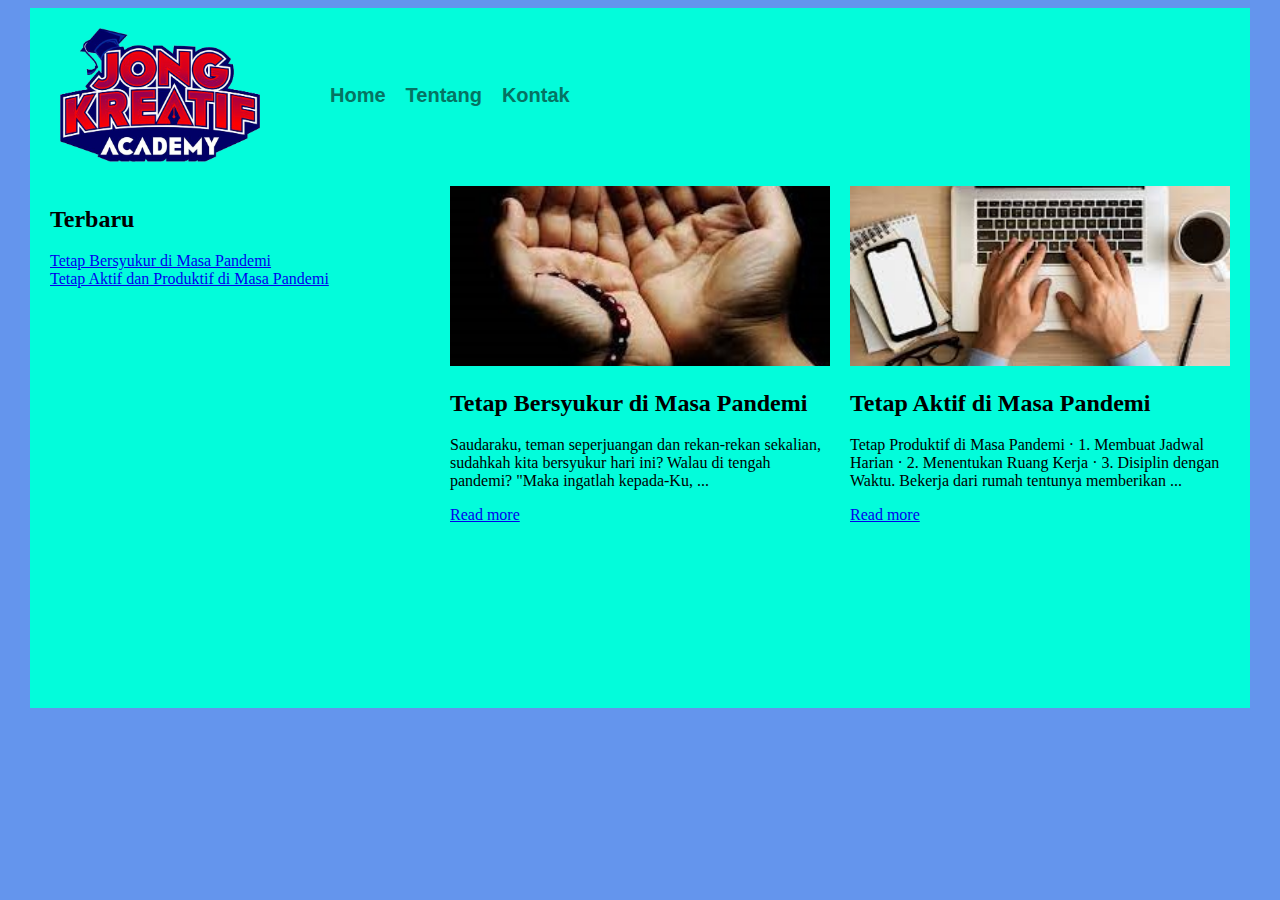
<file: Pengembangan Web Statis/3-html-dan-css-lanjutan/index.html>
<!DOCTYPE html>
<html lang="en">
<head>
    <title>HTML dan CSS Lanjutan</title>
    <link rel="stylesheet" href="styles.css" />
</head>
<body>
    <div id="header" class="wrapper">

        <div class="container">

            <div id="logo">
                <img src="jongkreatif.png" alt="">
            </div>

            <div id="menu">
                <ul>
                    <li><a href="index.html">Home</a></a></li>
                    <li><a href="tentang.html">Tentang</a></li>
                    <li><a href="kontak.html">Kontak</a></li>
                </ul>
            </div>

            <div class="clear"></div>

            <div class="sidebar">

                <div class="recent-article">
                    <h2>Terbaru</h2>

                    <ul>
                        <li><a href="file:///D:/xampp/htdocs/jongkoding/bab3/Tetap-Bersyukur-di-Masa-Pandemi.html">Tetap Bersyukur di Masa Pandemi</a></li>
                        <li><a href="file:///D:/xampp/htdocs/jongkoding/bab3/Tetap-Aktif-di-Masa-Pandemi.html">Tetap Aktif dan Produktif di Masa Pandemi</a></li>
                    </ul>

                </div>

            </div>

            <div class="content">

                <div class="blog-content">

                    <div class="image-box">

                        <img src="bersyukur.jpg" alt="">

                    </div>

                    <div class="text-box">

                        <h2>Tetap Bersyukur di Masa Pandemi</h2>

                        <p>
                            Saudaraku, teman seperjuangan dan rekan-rekan sekalian, sudahkah kita bersyukur hari ini? Walau di tengah pandemi? "Maka ingatlah kepada-Ku, ...
                        </p>

                        <a href="file:///D:/xampp/htdocs/jongkoding/bab3/Tetap-Bersyukur-di-Masa-Pandemi.html">Read more</a>

                    </div>

                </div>

                <div class="blog-content">

                    <div class="image-box">

                        <img src="aktif.jpg" alt="">
                        
                    </div>

                    <div class="text-box">

                        <h2>Tetap Aktif di Masa Pandemi</h2>

                        <p>
                            Tetap Produktif di Masa Pandemi · 1. Membuat Jadwal Harian · 2. Menentukan Ruang Kerja · 3. Disiplin dengan Waktu. Bekerja dari rumah tentunya memberikan ...
                        </p>

                        <a href="file:///D:/xampp/htdocs/jongkoding/bab3/Tetap-Aktif-di-Masa-Pandemi.html">Read more</a>

                    </div>
                    
                </div>
                
            </div>

            <div class="clear"></div>

        </div>

    </div>
</body>
</html>
</file>
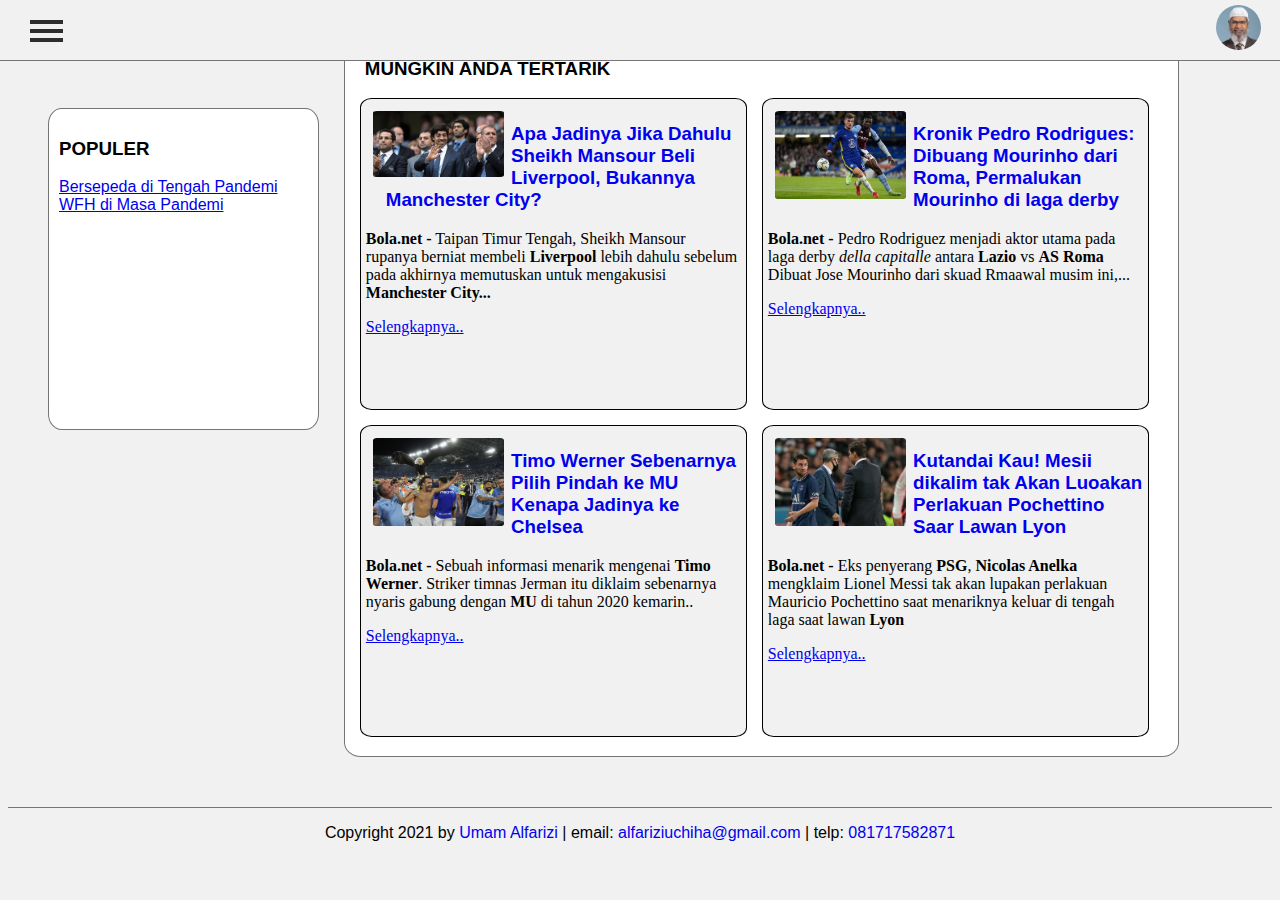
<file: Pengembangan Web Statis/5-rwd-dan-jquery/index.html>
<!DOCTYPE html>
<html lang="en">
  <head>
    <meta name="viewport" content="width=device-width, initial-scale=1.0" />
    <title>RWD dan JQuery</title>
    <link rel="stylesheet" href="style.css" />
    <script src="https://ajax.googleapis.com/ajax/libs/jquery/3.5.1/jquery.min.js"></script>
    <script>
      $(document).ready(function () {
        $('.menu-tab').click(function () {
          $('.menu-hide').toggleClass('show');
          $('.menu-tab').toggleClass('active');
        });
        $('a').click(function () {
          $('.menu-hide').removeClass('show');
          $('.menu-tab').removeClass('active');
        });
      });
    </script>
    <!-- GPER -->
  </head>
  <body>
    <div id="header" class="wrapper">
      <div class="container">
        <div id="logo">
          <img src="download.jpg" alt="" />
        </div>
        <div class="menu-tab">
          <div id="one"></div>
          <div id="two"></div>
          <div id="three"></div>
        </div>
        <div class="menu-hide">
          <nav>
            <ul>
              <li><a href="#">HOME</a></li>
              <li><a href="#">ABOUT</a></li>
              <li><a href="#">CONTACT</a></li>
            </ul>
          </nav>
        </div>
        <div class="clear"></div>
      </div>
    </div>
    <div class="wrapper">
      <div class="container">
        <div class="sidebar">
          <div class="recommended-article">
            <h3>POPULER</h3>
            <a href="#">Bersepeda di Tengah Pandemi</a> <br />
            <a href="#">WFH di Masa Pandemi</a>
          </div>
        </div>
        <div class="content">
          <h3>MUNGKIN ANDA TERTARIK</h3>
          <div class="blogcontent">
            <div class="article">
              <img src="1.jpg" alt="" />
              <h3>
                <a href="#">Apa Jadinya Jika Dahulu Sheikh Mansour Beli Liverpool, Bukannya Manchester City?</a>
              </h3>
              <p><strong>Bola.net -</strong> Taipan Timur Tengah, Sheikh Mansour rupanya berniat membeli <b>Liverpool</b> lebih dahulu sebelum pada akhirnya memutuskan untuk mengakusisi <b>Manchester City...</b></p>
              <p><a href="#">Selengkapnya..</a></p>
              <div class="clear"></div>
            </div>

            <div class="article">
              <img src="3.jpg" alt="" />
              <h3><a href="#">Kronik Pedro Rodrigues: Dibuang Mourinho dari Roma, Permalukan Mourinho di laga derby</a></h3>
              <p><strong>Bola.net -</strong> Pedro Rodriguez menjadi aktor utama pada laga derby <i>della capitalle</i> antara <b>Lazio</b> vs <b>AS Roma</b> Dibuat Jose Mourinho dari skuad Rmaawal musim ini,...</p>
              <p><a href="#">Selengkapnya..</a></p>
              <div class="clear"></div>
            </div>

            <div class="article">
              <img src="2.jpg" alt="" />
              <h3><a href="#">Timo Werner Sebenarnya Pilih Pindah ke MU Kenapa Jadinya ke Chelsea</a></h3>
              <p><strong>Bola.net - </strong>Sebuah informasi menarik mengenai <b>Timo Werner</b>. Striker timnas Jerman itu diklaim sebenarnya nyaris gabung dengan <b>MU</b> di tahun 2020 kemarin..</p>
              <p><a href="#">Selengkapnya..</a></p>
              <div class="clear"></div>
            </div>

            <div class="article">
              <img src="4.jpg" alt="" />
              <h3><a href="#">Kutandai Kau! Mesii dikalim tak Akan Luoakan Perlakuan Pochettino Saar Lawan Lyon</a></h3>
              <p><strong>Bola.net - </strong>Eks penyerang <b>PSG</b>, <strong>Nicolas Anelka</strong> mengklaim Lionel Messi tak akan lupakan perlakuan Mauricio Pochettino saat menariknya keluar di tengah laga saat lawan <b>Lyon</b></p>
              <p><a href="#">Selengkapnya..</a></p>
              <div class="clear"></div>
            </div>
          </div>
        </div>
        <div class="clear"></div>
      </div>
    </div>
    <div class="footer">
      <p>Copyright 2021 by <a href="https://web.facebook.com/idji_dgretonger/">Umam Alfarizi</a> | email: <a href="#">alfariziuchiha@gmail.com</a> | telp: <a href="#">081717582871</a></p>
    </div>
  </body>
</html>
</file>
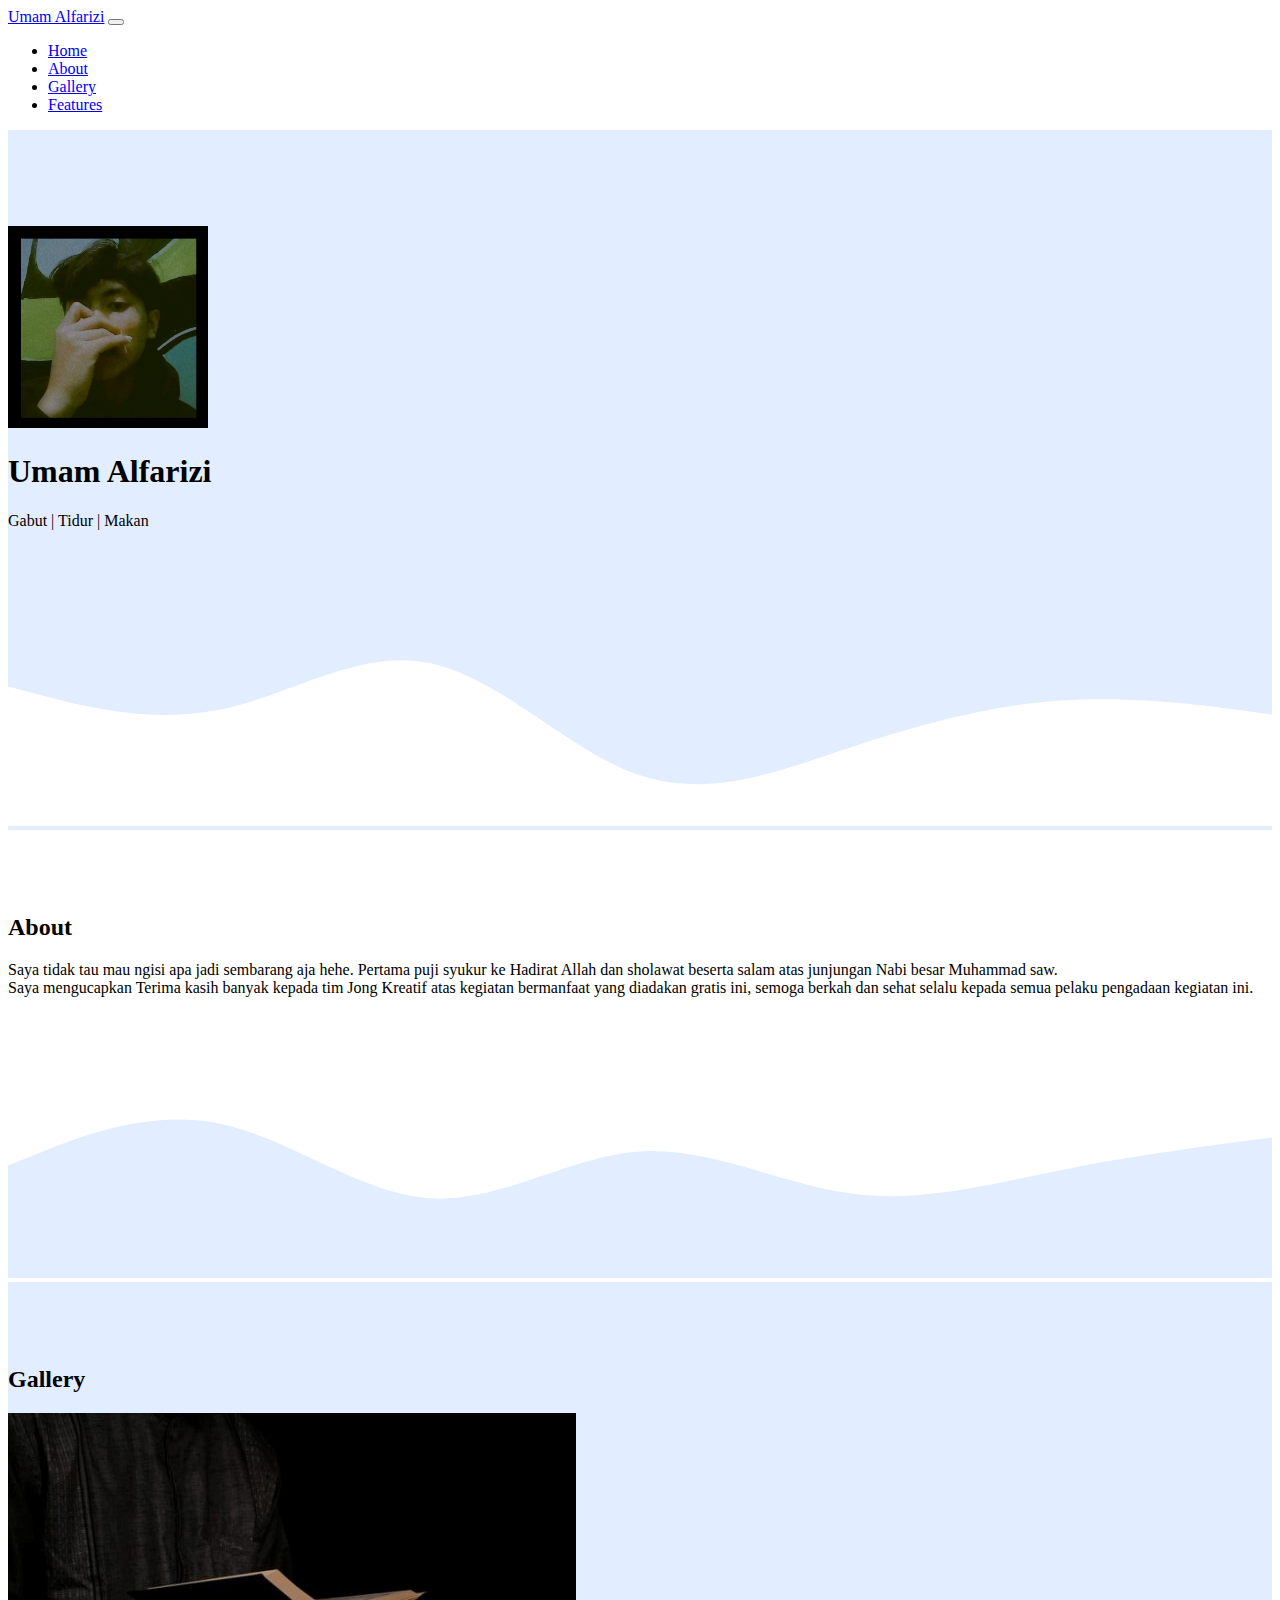
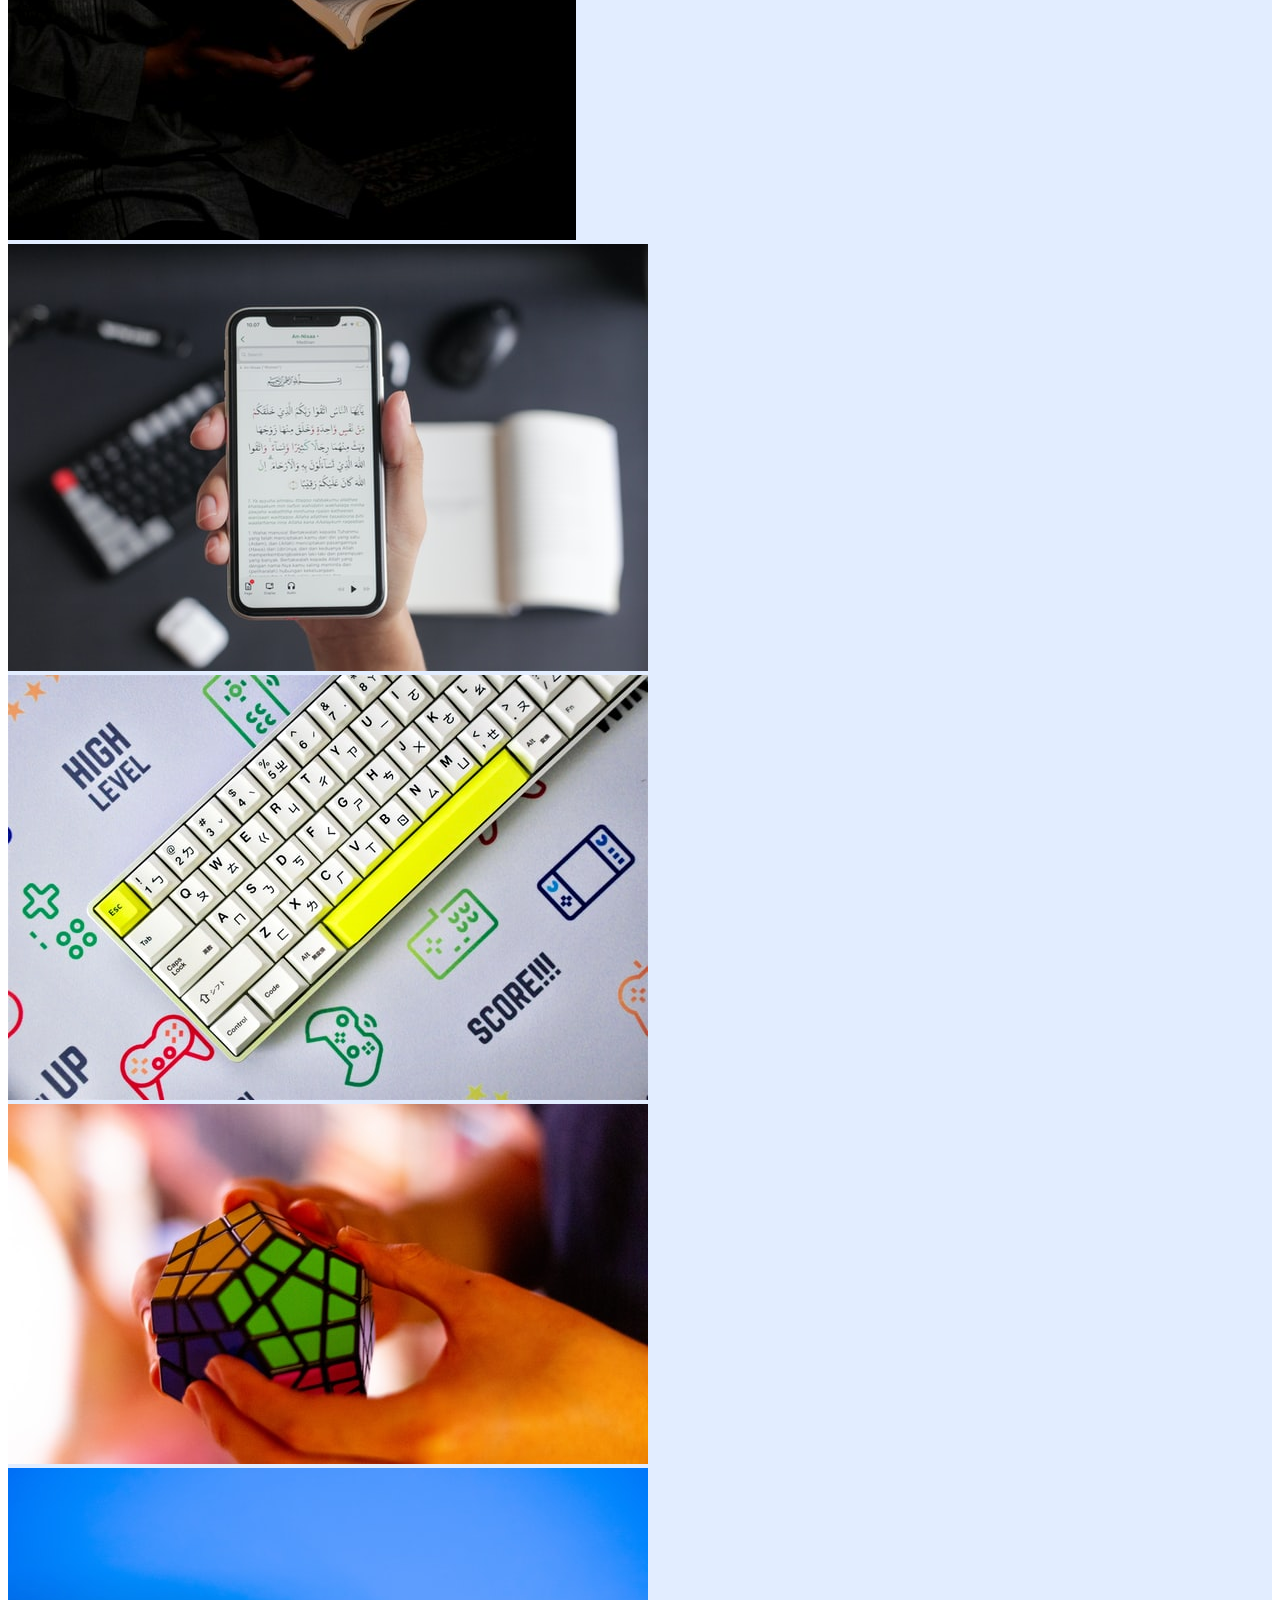
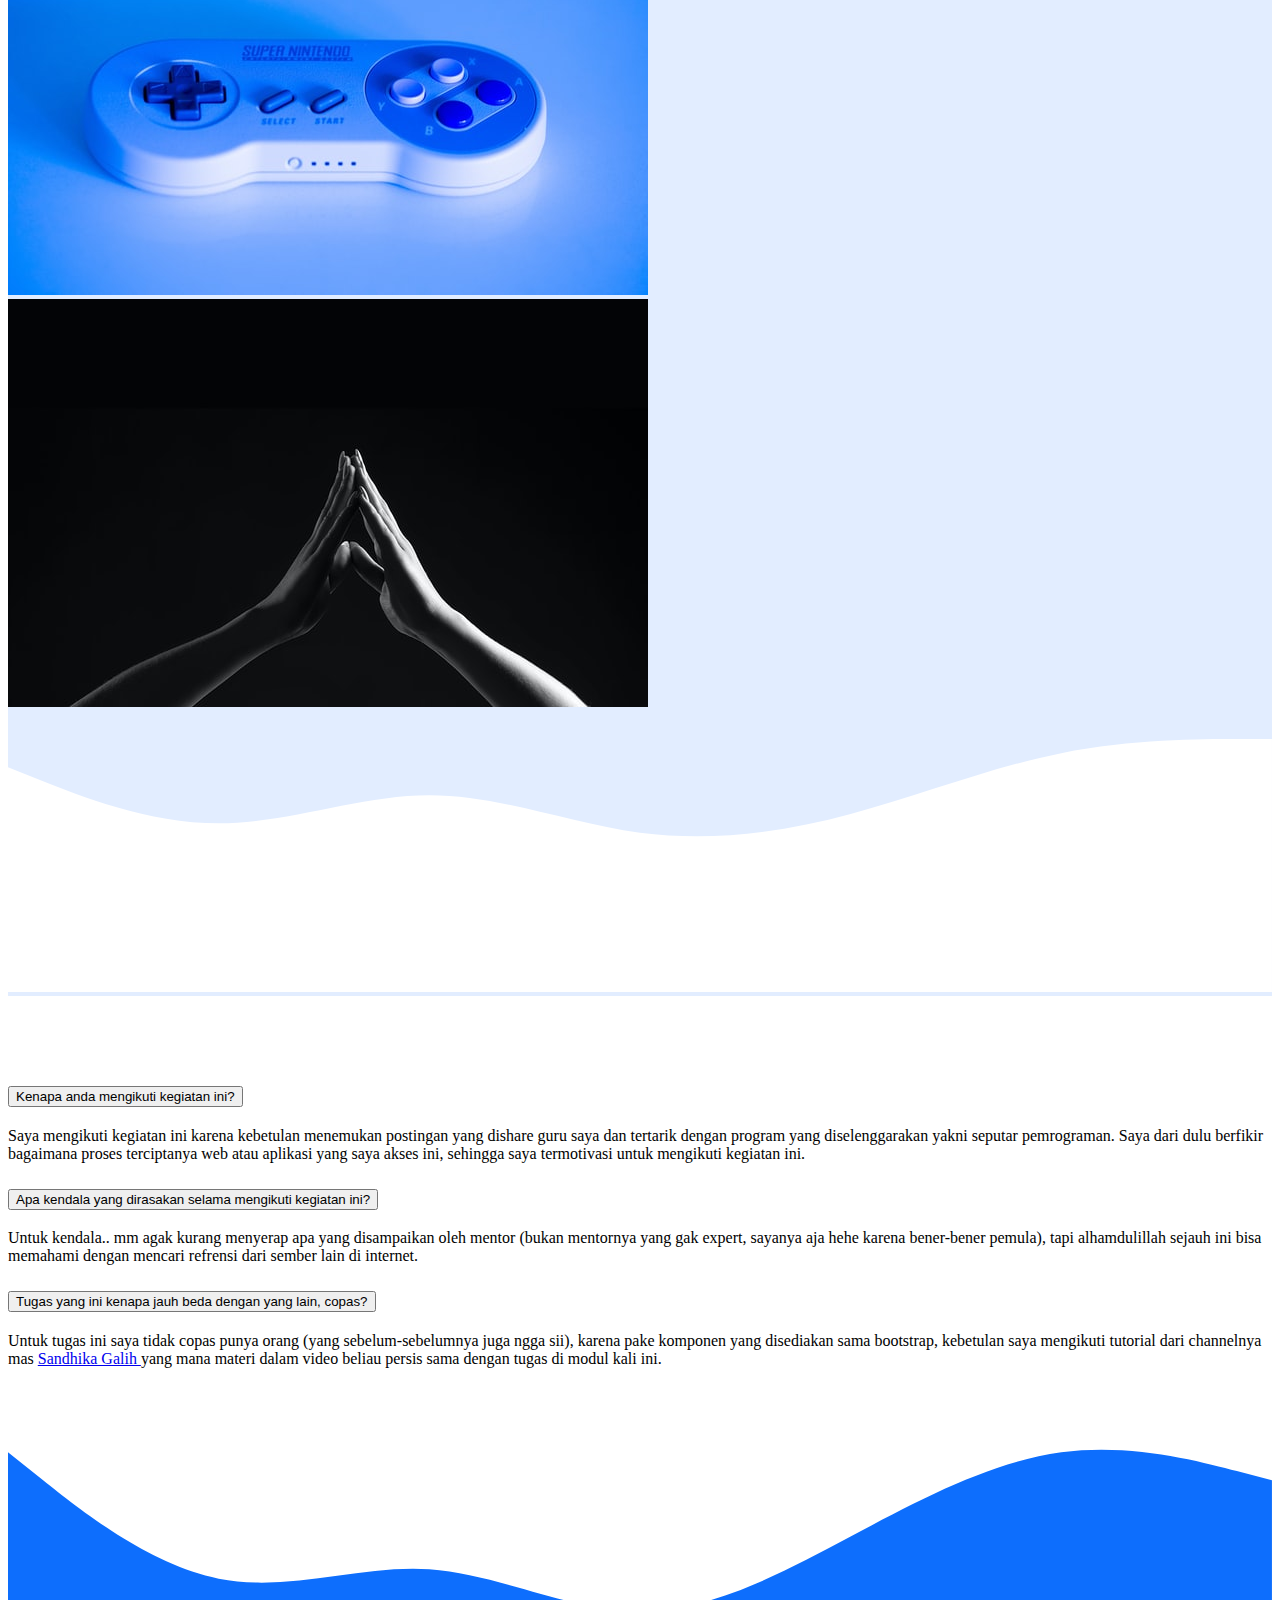
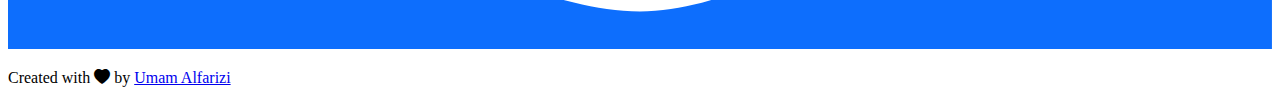
<file: Pengembangan Web Statis/6-bootstrap/index.html>
<!DOCTYPE html>
<html lang="en">
  <head>
    <!-- Required meta tags -->
    <meta charset="utf-8" />
    <meta name="viewport" content="width=device-width, initial-scale=1" />

    <!-- Bootstrap CSS -->
    <link href="https://cdn.jsdelivr.net/npm/bootstrap@5.1.1/dist/css/bootstrap.min.css" rel="stylesheet" integrity="sha384-F3w7mX95PdgyTmZZMECAngseQB83DfGTowi0iMjiWaeVhAn4FJkqJByhZMI3AhiU" crossorigin="anonymous" />

    <!-- Bootsrap Icon -->
    <link rel="stylesheet" href="https://cdn.jsdelivr.net/npm/bootstrap-icons@1.5.0/font/bootstrap-icons.css" />

    <link rel="stylesheet" href="css/style.css" />
    <title>Bootstrap</title>
  </head>
  <body id="home">
    <!-- NAVBAR -->
    <nav class="navbar navbar-expand-lg navbar-dark bg-primary shadow-sm fixed-top">
      <div class="container">
        <a class="navbar-brand" href="#">Umam Alfarizi</a>
        <button class="navbar-toggler" type="button" data-bs-toggle="collapse" data-bs-target="#navbarNav" aria-controls="navbarNav" aria-expanded="false" aria-label="Toggle navigation">
          <span class="navbar-toggler-icon"></span>
        </button>
        <div class="collapse navbar-collapse" id="navbarNav">
          <ul class="navbar-nav ms-auto">
            <li class="nav-item">
              <a class="nav-link active" aria-current="page" href="#home">Home</a>
            </li>
            <li class="nav-item">
              <a class="nav-link" href="#about">About</a>
            </li>
            <li class="nav-item">
              <a class="nav-link" href="#gallery">Gallery</a>
            </li>
            <li class="nav-item">
              <a class="nav-link" href="#features">Features</a>
            </li>
          </ul>
        </div>
      </div>
    </nav>
    <!-- /NAVBAR -->

    <!-- JUMBOTRON -->
    <section class="jumbotron text-center">
      <img src="img/saya.jpg" alt="Umam Alfarizi" width="200" class="rounded-circle img-thumbnail" />
      <h1 class="display-4">Umam Alfarizi</h1>
      <p class="lead">Gabut | Tidur | Makan</p>
      <svg xmlns="http://www.w3.org/2000/svg" viewBox="0 0 1440 320">
        <path
          fill="#ffffff"
          fill-opacity="1"
          d="M0,160L40,170.7C80,181,160,203,240,186.7C320,171,400,117,480,133.3C560,149,640,235,720,261.3C800,288,880,256,960,229.3C1040,203,1120,181,1200,176C1280,171,1360,181,1400,186.7L1440,192L1440,320L1400,320C1360,320,1280,320,1200,320C1120,320,1040,320,960,320C880,320,800,320,720,320C640,320,560,320,480,320C400,320,320,320,240,320C160,320,80,320,40,320L0,320Z"
        ></path>
      </svg>
    </section>
    <!-- /JUMBOTRON -->

    <!-- ABOUT -->
    <section id="about">
      <div class="container">
        <div class="row">
          <div class="col">
            <h2 class="text-center mb-3">About</h2>
          </div>
        </div>
        <div class="row justify-content-center fs-5 text-center">
          <div class="col-md-5 mb-1">Saya tidak tau mau ngisi apa jadi sembarang aja hehe. Pertama puji syukur ke Hadirat Allah dan sholawat beserta salam atas junjungan Nabi besar Muhammad saw.</div>
          <div class="col-md-5">Saya mengucapkan Terima kasih banyak kepada tim Jong Kreatif atas kegiatan bermanfaat yang diadakan gratis ini, semoga berkah dan sehat selalu kepada semua pelaku pengadaan kegiatan ini.</div>
        </div>
      </div>
      <svg xmlns="http://www.w3.org/2000/svg" viewBox="0 0 1440 320">
        <path
          fill="#e2edff"
          fill-opacity="1"
          d="M0,192L40,176C80,160,160,128,240,144C320,160,400,224,480,229.3C560,235,640,181,720,176C800,171,880,213,960,224C1040,235,1120,213,1200,197.3C1280,181,1360,171,1400,165.3L1440,160L1440,320L1400,320C1360,320,1280,320,1200,320C1120,320,1040,320,960,320C880,320,800,320,720,320C640,320,560,320,480,320C400,320,320,320,240,320C160,320,80,320,40,320L0,320Z"
        ></path>
      </svg>
    </section>
    <!-- /ABOUT -->

    <!-- GALLERY -->
    <section id="gallery">
      <div class="container">
        <div class="row">
          <div class="col">
            <h2 class="text-center mb-3">Gallery</h2>
          </div>
        </div>
        <div class="row">
          <div class="col-md-4 mb-3">
            <div class="card">
              <img src="img/1.jpg" class="card-img-top" alt="gallery1" />
            </div>
          </div>
          <div class="col-md-4 mb-3">
            <div class="card">
              <img src="img/2.jpg" class="card-img-top" alt="gallery2" />
            </div>
          </div>
          <div class="col-md-4 mb-3">
            <div class="card">
              <img src="img/3.jpg" class="card-img-top" alt="gallery3" />
            </div>
          </div>
          <div class="col-md-4 mb-3">
            <div class="card">
              <img src="img/4.jpg" class="card-img-top" alt="gallery4" />
            </div>
          </div>
          <div class="col-md-4 mb-3">
            <div class="card">
              <img src="img/5.jpg" class="card-img-top" alt="gallery5" />
            </div>
          </div>
          <div class="col-md-4 mb-3">
            <div class="card">
              <img src="img/6.jpg" class="card-img-top" alt="gallery6" />
            </div>
          </div>
        </div>
      </div>
      <svg xmlns="http://www.w3.org/2000/svg" viewBox="0 0 1440 320">
        <path
          fill="#fff"
          fill-opacity="1"
          d="M0,64L40,80C80,96,160,128,240,128C320,128,400,96,480,96C560,96,640,128,720,138.7C800,149,880,139,960,117.3C1040,96,1120,64,1200,48C1280,32,1360,32,1400,32L1440,32L1440,320L1400,320C1360,320,1280,320,1200,320C1120,320,1040,320,960,320C880,320,800,320,720,320C640,320,560,320,480,320C400,320,320,320,240,320C160,320,80,320,40,320L0,320Z"
        ></path>
      </svg>
    </section>
    <!-- /GALLERY -->

    <!-- FEATURES -->
    <section id="features">
      <div class="container">
        <div class="row justify-content-center">
          <div class="accordion col-10" id="accordionExample">
            <div class="accordion-item">
              <h2 class="accordion-header" id="headingOne">
                <button class="accordion-button" type="button" data-bs-toggle="collapse" data-bs-target="#collapseOne" aria-expanded="true" aria-controls="collapseOne">Kenapa anda mengikuti kegiatan ini?</button>
              </h2>
              <div id="collapseOne" class="accordion-collapse collapse show" aria-labelledby="headingOne" data-bs-parent="#accordionExample">
                <div class="accordion-body">
                  Saya mengikuti kegiatan ini karena kebetulan menemukan postingan yang dishare guru saya dan tertarik dengan program yang diselenggarakan yakni seputar pemrograman. Saya dari dulu berfikir bagaimana proses terciptanya web
                  atau aplikasi yang saya akses ini, sehingga saya termotivasi untuk mengikuti kegiatan ini.
                </div>
              </div>
            </div>
            <div class="accordion-item">
              <h2 class="accordion-header" id="headingTwo">
                <button class="accordion-button collapsed" type="button" data-bs-toggle="collapse" data-bs-target="#collapseTwo" aria-expanded="false" aria-controls="collapseTwo">
                  Apa kendala yang dirasakan selama mengikuti kegiatan ini?
                </button>
              </h2>
              <div id="collapseTwo" class="accordion-collapse collapse" aria-labelledby="headingTwo" data-bs-parent="#accordionExample">
                <div class="accordion-body">
                  Untuk kendala.. mm agak kurang menyerap apa yang disampaikan oleh mentor (bukan mentornya yang gak expert, sayanya aja hehe karena bener-bener pemula), tapi alhamdulillah sejauh ini bisa memahami dengan mencari refrensi
                  dari sember lain di internet.
                </div>
              </div>
            </div>
            <div class="accordion-item">
              <h2 class="accordion-header" id="headingThree">
                <button class="accordion-button collapsed" type="button" data-bs-toggle="collapse" data-bs-target="#collapseThree" aria-expanded="false" aria-controls="collapseThree">
                  Tugas yang ini kenapa jauh beda dengan yang lain, copas?
                </button>
              </h2>
              <div id="collapseThree" class="accordion-collapse collapse" aria-labelledby="headingThree" data-bs-parent="#accordionExample">
                <div class="accordion-body">
                  Untuk tugas ini saya tidak copas punya orang (yang sebelum-sebelumnya juga ngga sii), karena pake komponen yang disediakan sama bootstrap, kebetulan saya mengikuti tutorial dari channelnya mas
                  <a href="https://www.youtube.com/c/WebProgrammingUNPAS" target="_blank">Sandhika Galih </a> yang mana materi dalam video beliau persis sama dengan tugas di modul kali ini.
                </div>
              </div>
            </div>
          </div>
        </div>
      </div>
      <svg xmlns="http://www.w3.org/2000/svg" viewBox="0 0 1440 320">
        <path
          fill="#0d6efd"
          fill-opacity="1"
          d="M0,96L40,128C80,160,160,224,240,240C320,256,400,224,480,229.3C560,235,640,277,720,277.3C800,277,880,235,960,192C1040,149,1120,107,1200,96C1280,85,1360,107,1400,117.3L1440,128L1440,320L1400,320C1360,320,1280,320,1200,320C1120,320,1040,320,960,320C880,320,800,320,720,320C640,320,560,320,480,320C400,320,320,320,240,320C160,320,80,320,40,320L0,320Z"
        ></path>
      </svg>
    </section>
    <!-- /FEATURES -->

    <!-- FOOTER -->
    <footer class="bg-primary text-center text-white pb-5">
      <p>Created with <i class="bi bi-heart-fill text-danger"></i> by <a href="https://web.facebook.com/idji.dgretonger/" target="_blank" class="fw-bold text-white">Umam Alfarizi</a></p>
    </footer>
    <!-- /FOOTER -->
    <script src="https://cdn.jsdelivr.net/npm/bootstrap@5.1.1/dist/js/bootstrap.bundle.min.js" integrity="sha384-/bQdsTh/da6pkI1MST/rWKFNjaCP5gBSY4sEBT38Q/9RBh9AH40zEOg7Hlq2THRZ" crossorigin="anonymous"></script>
  </body>
</html>
</file>
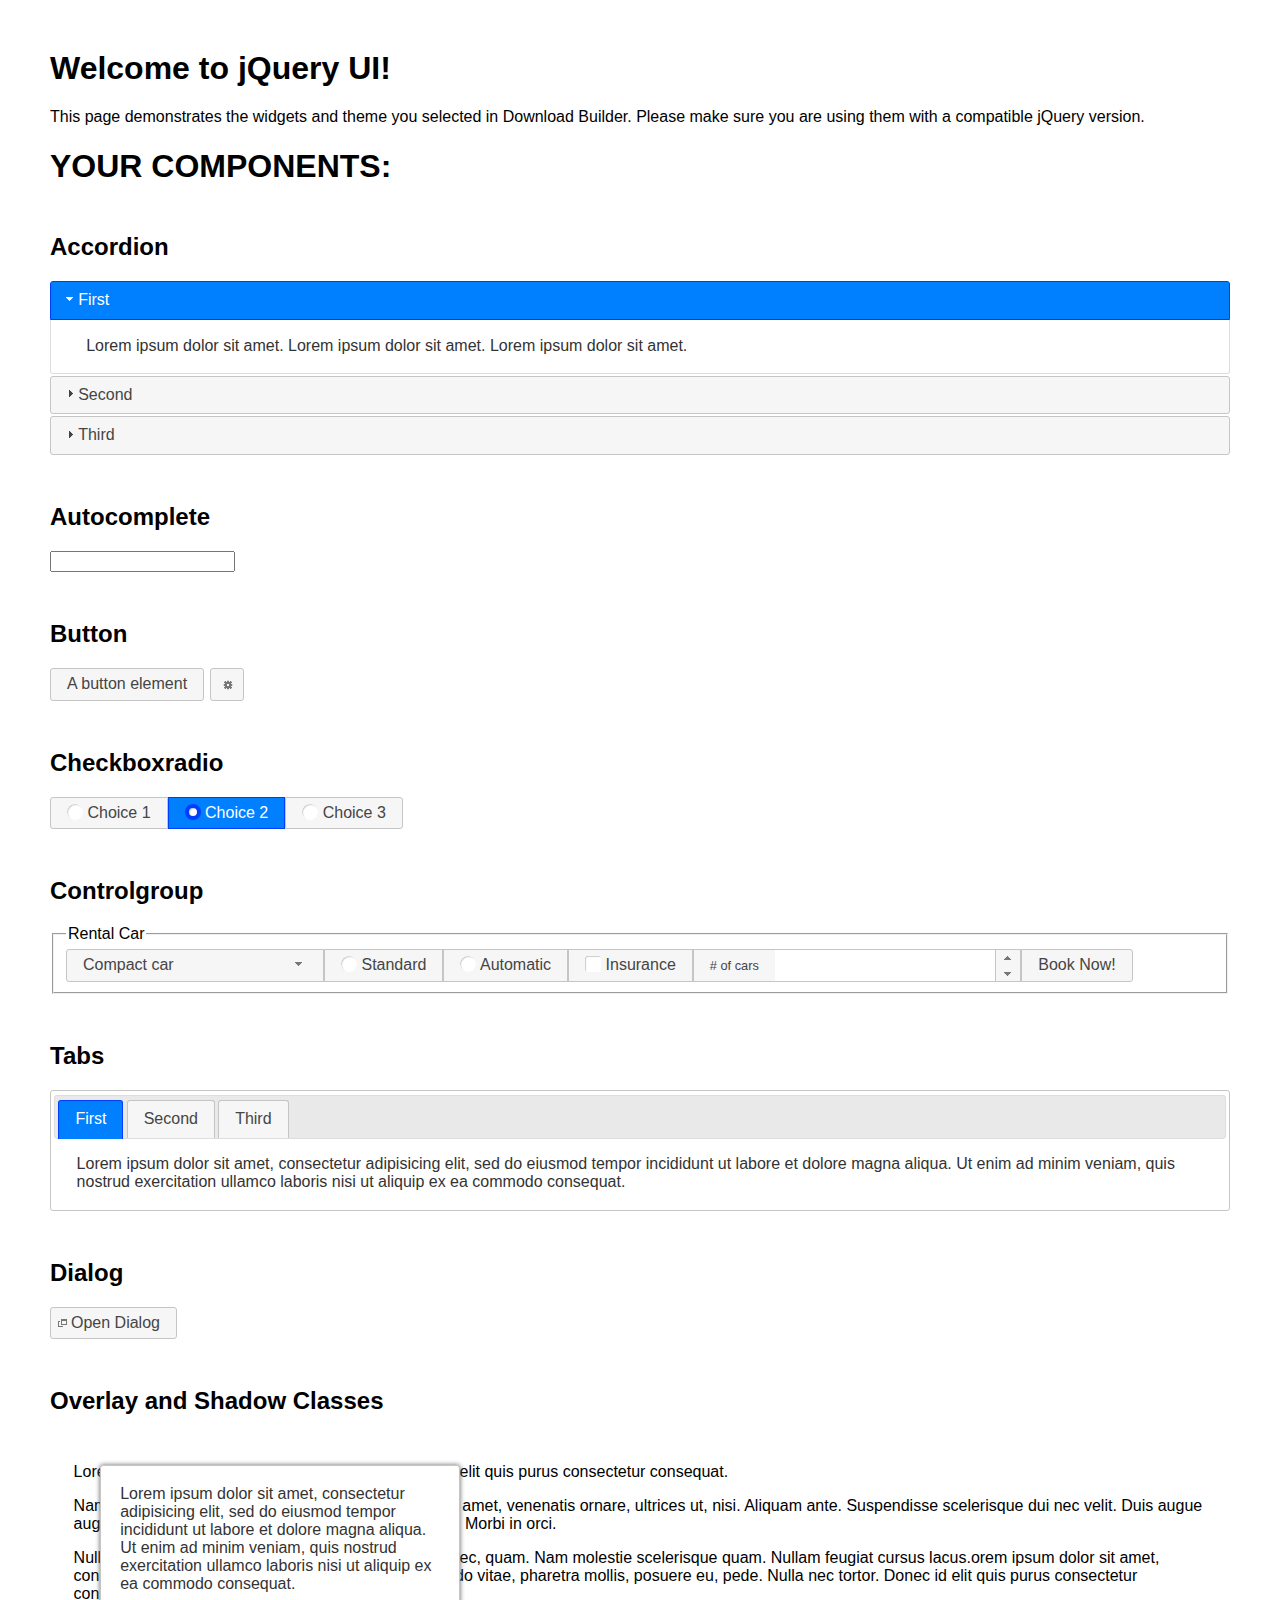
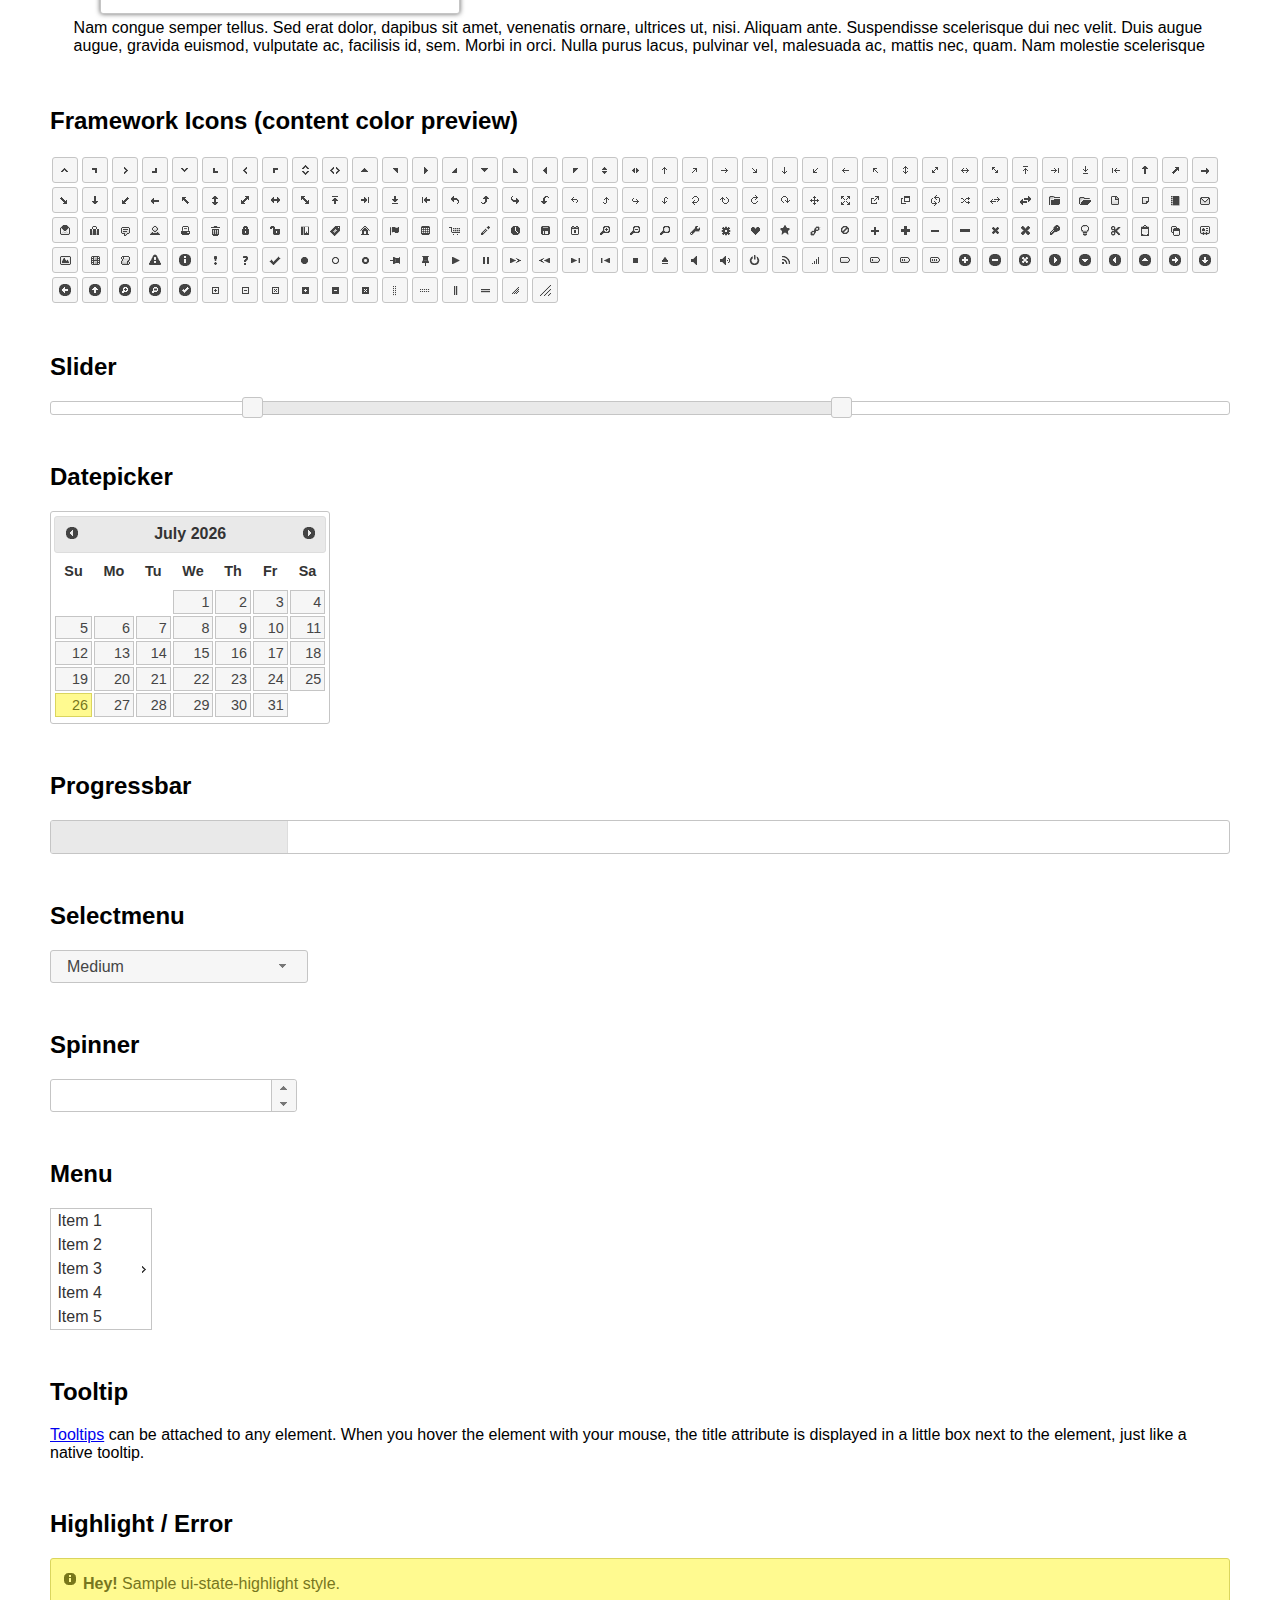
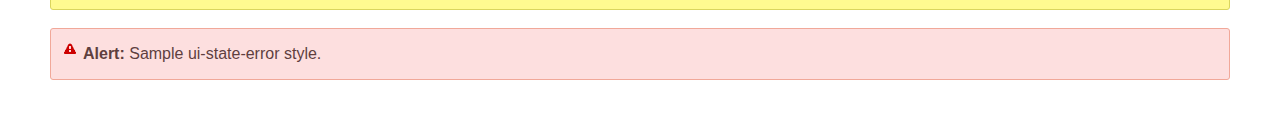
<file: Tugas Akhir/sensek-seni-kreatif/vendor/jqueryui/index.html>
<!doctype html>
<html lang="us">
<head>
	<meta charset="utf-8">
	<title>jQuery UI Example Page</title>
	<link href="jquery-ui.css" rel="stylesheet">
	<style>
	body{
		font-family: "Trebuchet MS", sans-serif;
		margin: 50px;
	}
	.demoHeaders {
		margin-top: 2em;
	}
	#dialog-link {
		padding: .4em 1em .4em 20px;
		text-decoration: none;
		position: relative;
	}
	#dialog-link span.ui-icon {
		margin: 0 5px 0 0;
		position: absolute;
		left: .2em;
		top: 50%;
		margin-top: -8px;
	}
	#icons {
		margin: 0;
		padding: 0;
	}
	#icons li {
		margin: 2px;
		position: relative;
		padding: 4px 0;
		cursor: pointer;
		float: left;
		list-style: none;
	}
	#icons span.ui-icon {
		float: left;
		margin: 0 4px;
	}
	.fakewindowcontain .ui-widget-overlay {
		position: absolute;
	}
	select {
		width: 200px;
	}
	</style>
</head>
<body>

<h1>Welcome to jQuery UI!</h1>

<div class="ui-widget">
	<p>This page demonstrates the widgets and theme you selected in Download Builder. Please make sure you are using them with a compatible jQuery version.</p>
</div>

<h1>YOUR COMPONENTS:</h1>


<!-- Accordion -->
<h2 class="demoHeaders">Accordion</h2>
<div id="accordion">
	<h3>First</h3>
	<div>Lorem ipsum dolor sit amet. Lorem ipsum dolor sit amet. Lorem ipsum dolor sit amet.</div>
	<h3>Second</h3>
	<div>Phasellus mattis tincidunt nibh.</div>
	<h3>Third</h3>
	<div>Nam dui erat, auctor a, dignissim quis.</div>
</div>



<!-- Autocomplete -->
<h2 class="demoHeaders">Autocomplete</h2>
<div>
	<input id="autocomplete" title="type &quot;a&quot;">
</div>



<!-- Button -->
<h2 class="demoHeaders">Button</h2>
<button id="button">A button element</button>
<button id="button-icon">An icon-only button</button>



<!-- Checkboxradio -->
<h2 class="demoHeaders">Checkboxradio</h2>
<form style="margin-top: 1em;">
	<div id="radioset">
		<input type="radio" id="radio1" name="radio"><label for="radio1">Choice 1</label>
		<input type="radio" id="radio2" name="radio" checked="checked"><label for="radio2">Choice 2</label>
		<input type="radio" id="radio3" name="radio"><label for="radio3">Choice 3</label>
	</div>
</form>



<!-- Controlgroup -->
<h2 class="demoHeaders">Controlgroup</h2>
<fieldset>
	<legend>Rental Car</legend>
	<div id="controlgroup">
		<select id="car-type">
			<option>Compact car</option>
			<option>Midsize car</option>
			<option>Full size car</option>
			<option>SUV</option>
			<option>Luxury</option>
			<option>Truck</option>
			<option>Van</option>
		</select>
		<label for="transmission-standard">Standard</label>
		<input type="radio" name="transmission" id="transmission-standard">
		<label for="transmission-automatic">Automatic</label>
		<input type="radio" name="transmission" id="transmission-automatic">
		<label for="insurance">Insurance</label>
		<input type="checkbox" name="insurance" id="insurance">
		<label for="horizontal-spinner" class="ui-controlgroup-label"># of cars</label>
		<input id="horizontal-spinner" class="ui-spinner-input">
		<button>Book Now!</button>
	</div>
</fieldset>



<!-- Tabs -->
<h2 class="demoHeaders">Tabs</h2>
<div id="tabs">
	<ul>
		<li><a href="#tabs-1">First</a></li>
		<li><a href="#tabs-2">Second</a></li>
		<li><a href="#tabs-3">Third</a></li>
	</ul>
	<div id="tabs-1">Lorem ipsum dolor sit amet, consectetur adipisicing elit, sed do eiusmod tempor incididunt ut labore et dolore magna aliqua. Ut enim ad minim veniam, quis nostrud exercitation ullamco laboris nisi ut aliquip ex ea commodo consequat.</div>
	<div id="tabs-2">Phasellus mattis tincidunt nibh. Cras orci urna, blandit id, pretium vel, aliquet ornare, felis. Maecenas scelerisque sem non nisl. Fusce sed lorem in enim dictum bibendum.</div>
	<div id="tabs-3">Nam dui erat, auctor a, dignissim quis, sollicitudin eu, felis. Pellentesque nisi urna, interdum eget, sagittis et, consequat vestibulum, lacus. Mauris porttitor ullamcorper augue.</div>
</div>



<h2 class="demoHeaders">Dialog</h2>
<p>
	<button id="dialog-link" class="ui-button ui-corner-all ui-widget">
		<span class="ui-icon ui-icon-newwin"></span>Open Dialog
	</button>
</p>

<h2 class="demoHeaders">Overlay and Shadow Classes</h2>
<div style="position: relative; width: 96%; height: 200px; padding:1% 2%; overflow:hidden;" class="fakewindowcontain">
	<p>Lorem ipsum dolor sit amet,  Nulla nec tortor. Donec id elit quis purus consectetur consequat. </p><p>Nam congue semper tellus. Sed erat dolor, dapibus sit amet, venenatis ornare, ultrices ut, nisi. Aliquam ante. Suspendisse scelerisque dui nec velit. Duis augue augue, gravida euismod, vulputate ac, facilisis id, sem. Morbi in orci. </p><p>Nulla purus lacus, pulvinar vel, malesuada ac, mattis nec, quam. Nam molestie scelerisque quam. Nullam feugiat cursus lacus.orem ipsum dolor sit amet, consectetur adipiscing elit. Donec libero risus, commodo vitae, pharetra mollis, posuere eu, pede. Nulla nec tortor. Donec id elit quis purus consectetur consequat. </p><p>Nam congue semper tellus. Sed erat dolor, dapibus sit amet, venenatis ornare, ultrices ut, nisi. Aliquam ante. Suspendisse scelerisque dui nec velit. Duis augue augue, gravida euismod, vulputate ac, facilisis id, sem. Morbi in orci. Nulla purus lacus, pulvinar vel, malesuada ac, mattis nec, quam. Nam molestie scelerisque quam. </p><p>Nullam feugiat cursus lacus.orem ipsum dolor sit amet, consectetur adipiscing elit. Donec libero risus, commodo vitae, pharetra mollis, posuere eu, pede. Nulla nec tortor. Donec id elit quis purus consectetur consequat. Nam congue semper tellus. Sed erat dolor, dapibus sit amet, venenatis ornare, ultrices ut, nisi. Aliquam ante. </p><p>Suspendisse scelerisque dui nec velit. Duis augue augue, gravida euismod, vulputate ac, facilisis id, sem. Morbi in orci. Nulla purus lacus, pulvinar vel, malesuada ac, mattis nec, quam. Nam molestie scelerisque quam. Nullam feugiat cursus lacus.orem ipsum dolor sit amet, consectetur adipiscing elit. Donec libero risus, commodo vitae, pharetra mollis, posuere eu, pede. Nulla nec tortor. Donec id elit quis purus consectetur consequat. Nam congue semper tellus. Sed erat dolor, dapibus sit amet, venenatis ornare, ultrices ut, nisi. </p>

	<!-- ui-dialog -->
	<div class="ui-widget-overlay ui-front"></div>
	<div style="position: absolute; width: 320px; left: 50px; top: 30px; padding: 1.2em" class="ui-widget ui-front ui-widget-content ui-corner-all ui-widget-shadow">
		Lorem ipsum dolor sit amet, consectetur adipisicing elit, sed do eiusmod tempor incididunt ut labore et dolore magna aliqua. Ut enim ad minim veniam, quis nostrud exercitation ullamco laboris nisi ut aliquip ex ea commodo consequat.
	</div>

</div>

<!-- ui-dialog -->
<div id="dialog" title="Dialog Title">
	<p>Lorem ipsum dolor sit amet, consectetur adipisicing elit, sed do eiusmod tempor incididunt ut labore et dolore magna aliqua. Ut enim ad minim veniam, quis nostrud exercitation ullamco laboris nisi ut aliquip ex ea commodo consequat.</p>
</div>



<h2 class="demoHeaders">Framework Icons (content color preview)</h2>
<ul id="icons" class="ui-widget ui-helper-clearfix">
	<li class="ui-state-default ui-corner-all" title=".ui-icon-caret-1-n"><span class="ui-icon ui-icon-caret-1-n"></span></li>
	<li class="ui-state-default ui-corner-all" title=".ui-icon-caret-1-ne"><span class="ui-icon ui-icon-caret-1-ne"></span></li>
	<li class="ui-state-default ui-corner-all" title=".ui-icon-caret-1-e"><span class="ui-icon ui-icon-caret-1-e"></span></li>
	<li class="ui-state-default ui-corner-all" title=".ui-icon-caret-1-se"><span class="ui-icon ui-icon-caret-1-se"></span></li>
	<li class="ui-state-default ui-corner-all" title=".ui-icon-caret-1-s"><span class="ui-icon ui-icon-caret-1-s"></span></li>
	<li class="ui-state-default ui-corner-all" title=".ui-icon-caret-1-sw"><span class="ui-icon ui-icon-caret-1-sw"></span></li>
	<li class="ui-state-default ui-corner-all" title=".ui-icon-caret-1-w"><span class="ui-icon ui-icon-caret-1-w"></span></li>
	<li class="ui-state-default ui-corner-all" title=".ui-icon-caret-1-nw"><span class="ui-icon ui-icon-caret-1-nw"></span></li>
	<li class="ui-state-default ui-corner-all" title=".ui-icon-caret-2-n-s"><span class="ui-icon ui-icon-caret-2-n-s"></span></li>
	<li class="ui-state-default ui-corner-all" title=".ui-icon-caret-2-e-w"><span class="ui-icon ui-icon-caret-2-e-w"></span></li>
	<li class="ui-state-default ui-corner-all" title=".ui-icon-triangle-1-n"><span class="ui-icon ui-icon-triangle-1-n"></span></li>
	<li class="ui-state-default ui-corner-all" title=".ui-icon-triangle-1-ne"><span class="ui-icon ui-icon-triangle-1-ne"></span></li>
	<li class="ui-state-default ui-corner-all" title=".ui-icon-triangle-1-e"><span class="ui-icon ui-icon-triangle-1-e"></span></li>
	<li class="ui-state-default ui-corner-all" title=".ui-icon-triangle-1-se"><span class="ui-icon ui-icon-triangle-1-se"></span></li>
	<li class="ui-state-default ui-corner-all" title=".ui-icon-triangle-1-s"><span class="ui-icon ui-icon-triangle-1-s"></span></li>
	<li class="ui-state-default ui-corner-all" title=".ui-icon-triangle-1-sw"><span class="ui-icon ui-icon-triangle-1-sw"></span></li>
	<li class="ui-state-default ui-corner-all" title=".ui-icon-triangle-1-w"><span class="ui-icon ui-icon-triangle-1-w"></span></li>
	<li class="ui-state-default ui-corner-all" title=".ui-icon-triangle-1-nw"><span class="ui-icon ui-icon-triangle-1-nw"></span></li>
	<li class="ui-state-default ui-corner-all" title=".ui-icon-triangle-2-n-s"><span class="ui-icon ui-icon-triangle-2-n-s"></span></li>
	<li class="ui-state-default ui-corner-all" title=".ui-icon-triangle-2-e-w"><span class="ui-icon ui-icon-triangle-2-e-w"></span></li>
	<li class="ui-state-default ui-corner-all" title=".ui-icon-arrow-1-n"><span class="ui-icon ui-icon-arrow-1-n"></span></li>
	<li class="ui-state-default ui-corner-all" title=".ui-icon-arrow-1-ne"><span class="ui-icon ui-icon-arrow-1-ne"></span></li>
	<li class="ui-state-default ui-corner-all" title=".ui-icon-arrow-1-e"><span class="ui-icon ui-icon-arrow-1-e"></span></li>
	<li class="ui-state-default ui-corner-all" title=".ui-icon-arrow-1-se"><span class="ui-icon ui-icon-arrow-1-se"></span></li>
	<li class="ui-state-default ui-corner-all" title=".ui-icon-arrow-1-s"><span class="ui-icon ui-icon-arrow-1-s"></span></li>
	<li class="ui-state-default ui-corner-all" title=".ui-icon-arrow-1-sw"><span class="ui-icon ui-icon-arrow-1-sw"></span></li>
	<li class="ui-state-default ui-corner-all" title=".ui-icon-arrow-1-w"><span class="ui-icon ui-icon-arrow-1-w"></span></li>
	<li class="ui-state-default ui-corner-all" title=".ui-icon-arrow-1-nw"><span class="ui-icon ui-icon-arrow-1-nw"></span></li>
	<li class="ui-state-default ui-corner-all" title=".ui-icon-arrow-2-n-s"><span class="ui-icon ui-icon-arrow-2-n-s"></span></li>
	<li class="ui-state-default ui-corner-all" title=".ui-icon-arrow-2-ne-sw"><span class="ui-icon ui-icon-arrow-2-ne-sw"></span></li>
	<li class="ui-state-default ui-corner-all" title=".ui-icon-arrow-2-e-w"><span class="ui-icon ui-icon-arrow-2-e-w"></span></li>
	<li class="ui-state-default ui-corner-all" title=".ui-icon-arrow-2-se-nw"><span class="ui-icon ui-icon-arrow-2-se-nw"></span></li>
	<li class="ui-state-default ui-corner-all" title=".ui-icon-arrowstop-1-n"><span class="ui-icon ui-icon-arrowstop-1-n"></span></li>
	<li class="ui-state-default ui-corner-all" title=".ui-icon-arrowstop-1-e"><span class="ui-icon ui-icon-arrowstop-1-e"></span></li>
	<li class="ui-state-default ui-corner-all" title=".ui-icon-arrowstop-1-s"><span class="ui-icon ui-icon-arrowstop-1-s"></span></li>
	<li class="ui-state-default ui-corner-all" title=".ui-icon-arrowstop-1-w"><span class="ui-icon ui-icon-arrowstop-1-w"></span></li>
	<li class="ui-state-default ui-corner-all" title=".ui-icon-arrowthick-1-n"><span class="ui-icon ui-icon-arrowthick-1-n"></span></li>
	<li class="ui-state-default ui-corner-all" title=".ui-icon-arrowthick-1-ne"><span class="ui-icon ui-icon-arrowthick-1-ne"></span></li>
	<li class="ui-state-default ui-corner-all" title=".ui-icon-arrowthick-1-e"><span class="ui-icon ui-icon-arrowthick-1-e"></span></li>
	<li class="ui-state-default ui-corner-all" title=".ui-icon-arrowthick-1-se"><span class="ui-icon ui-icon-arrowthick-1-se"></span></li>
	<li class="ui-state-default ui-corner-all" title=".ui-icon-arrowthick-1-s"><span class="ui-icon ui-icon-arrowthick-1-s"></span></li>
	<li class="ui-state-default ui-corner-all" title=".ui-icon-arrowthick-1-sw"><span class="ui-icon ui-icon-arrowthick-1-sw"></span></li>
	<li class="ui-state-default ui-corner-all" title=".ui-icon-arrowthick-1-w"><span class="ui-icon ui-icon-arrowthick-1-w"></span></li>
	<li class="ui-state-default ui-corner-all" title=".ui-icon-arrowthick-1-nw"><span class="ui-icon ui-icon-arrowthick-1-nw"></span></li>
	<li class="ui-state-default ui-corner-all" title=".ui-icon-arrowthick-2-n-s"><span class="ui-icon ui-icon-arrowthick-2-n-s"></span></li>
	<li class="ui-state-default ui-corner-all" title=".ui-icon-arrowthick-2-ne-sw"><span class="ui-icon ui-icon-arrowthick-2-ne-sw"></span></li>
	<li class="ui-state-default ui-corner-all" title=".ui-icon-arrowthick-2-e-w"><span class="ui-icon ui-icon-arrowthick-2-e-w"></span></li>
	<li class="ui-state-default ui-corner-all" title=".ui-icon-arrowthick-2-se-nw"><span class="ui-icon ui-icon-arrowthick-2-se-nw"></span></li>
	<li class="ui-state-default ui-corner-all" title=".ui-icon-arrowthickstop-1-n"><span class="ui-icon ui-icon-arrowthickstop-1-n"></span></li>
	<li class="ui-state-default ui-corner-all" title=".ui-icon-arrowthickstop-1-e"><span class="ui-icon ui-icon-arrowthickstop-1-e"></span></li>
	<li class="ui-state-default ui-corner-all" title=".ui-icon-arrowthickstop-1-s"><span class="ui-icon ui-icon-arrowthickstop-1-s"></span></li>
	<li class="ui-state-default ui-corner-all" title=".ui-icon-arrowthickstop-1-w"><span class="ui-icon ui-icon-arrowthickstop-1-w"></span></li>
	<li class="ui-state-default ui-corner-all" title=".ui-icon-arrowreturnthick-1-w"><span class="ui-icon ui-icon-arrowreturnthick-1-w"></span></li>
	<li class="ui-state-default ui-corner-all" title=".ui-icon-arrowreturnthick-1-n"><span class="ui-icon ui-icon-arrowreturnthick-1-n"></span></li>
	<li class="ui-state-default ui-corner-all" title=".ui-icon-arrowreturnthick-1-e"><span class="ui-icon ui-icon-arrowreturnthick-1-e"></span></li>
	<li class="ui-state-default ui-corner-all" title=".ui-icon-arrowreturnthick-1-s"><span class="ui-icon ui-icon-arrowreturnthick-1-s"></span></li>
	<li class="ui-state-default ui-corner-all" title=".ui-icon-arrowreturn-1-w"><span class="ui-icon ui-icon-arrowreturn-1-w"></span></li>
	<li class="ui-state-default ui-corner-all" title=".ui-icon-arrowreturn-1-n"><span class="ui-icon ui-icon-arrowreturn-1-n"></span></li>
	<li class="ui-state-default ui-corner-all" title=".ui-icon-arrowreturn-1-e"><span class="ui-icon ui-icon-arrowreturn-1-e"></span></li>
	<li class="ui-state-default ui-corner-all" title=".ui-icon-arrowreturn-1-s"><span class="ui-icon ui-icon-arrowreturn-1-s"></span></li>
	<li class="ui-state-default ui-corner-all" title=".ui-icon-arrowrefresh-1-w"><span class="ui-icon ui-icon-arrowrefresh-1-w"></span></li>
	<li class="ui-state-default ui-corner-all" title=".ui-icon-arrowrefresh-1-n"><span class="ui-icon ui-icon-arrowrefresh-1-n"></span></li>
	<li class="ui-state-default ui-corner-all" title=".ui-icon-arrowrefresh-1-e"><span class="ui-icon ui-icon-arrowrefresh-1-e"></span></li>
	<li class="ui-state-default ui-corner-all" title=".ui-icon-arrowrefresh-1-s"><span class="ui-icon ui-icon-arrowrefresh-1-s"></span></li>
	<li class="ui-state-default ui-corner-all" title=".ui-icon-arrow-4"><span class="ui-icon ui-icon-arrow-4"></span></li>
	<li class="ui-state-default ui-corner-all" title=".ui-icon-arrow-4-diag"><span class="ui-icon ui-icon-arrow-4-diag"></span></li>
	<li class="ui-state-default ui-corner-all" title=".ui-icon-extlink"><span class="ui-icon ui-icon-extlink"></span></li>
	<li class="ui-state-default ui-corner-all" title=".ui-icon-newwin"><span class="ui-icon ui-icon-newwin"></span></li>
	<li class="ui-state-default ui-corner-all" title=".ui-icon-refresh"><span class="ui-icon ui-icon-refresh"></span></li>
	<li class="ui-state-default ui-corner-all" title=".ui-icon-shuffle"><span class="ui-icon ui-icon-shuffle"></span></li>
	<li class="ui-state-default ui-corner-all" title=".ui-icon-transfer-e-w"><span class="ui-icon ui-icon-transfer-e-w"></span></li>
	<li class="ui-state-default ui-corner-all" title=".ui-icon-transferthick-e-w"><span class="ui-icon ui-icon-transferthick-e-w"></span></li>
	<li class="ui-state-default ui-corner-all" title=".ui-icon-folder-collapsed"><span class="ui-icon ui-icon-folder-collapsed"></span></li>
	<li class="ui-state-default ui-corner-all" title=".ui-icon-folder-open"><span class="ui-icon ui-icon-folder-open"></span></li>
	<li class="ui-state-default ui-corner-all" title=".ui-icon-document"><span class="ui-icon ui-icon-document"></span></li>
	<li class="ui-state-default ui-corner-all" title=".ui-icon-document-b"><span class="ui-icon ui-icon-document-b"></span></li>
	<li class="ui-state-default ui-corner-all" title=".ui-icon-note"><span class="ui-icon ui-icon-note"></span></li>
	<li class="ui-state-default ui-corner-all" title=".ui-icon-mail-closed"><span class="ui-icon ui-icon-mail-closed"></span></li>
	<li class="ui-state-default ui-corner-all" title=".ui-icon-mail-open"><span class="ui-icon ui-icon-mail-open"></span></li>
	<li class="ui-state-default ui-corner-all" title=".ui-icon-suitcase"><span class="ui-icon ui-icon-suitcase"></span></li>
	<li class="ui-state-default ui-corner-all" title=".ui-icon-comment"><span class="ui-icon ui-icon-comment"></span></li>
	<li class="ui-state-default ui-corner-all" title=".ui-icon-person"><span class="ui-icon ui-icon-person"></span></li>
	<li class="ui-state-default ui-corner-all" title=".ui-icon-print"><span class="ui-icon ui-icon-print"></span></li>
	<li class="ui-state-default ui-corner-all" title=".ui-icon-trash"><span class="ui-icon ui-icon-trash"></span></li>
	<li class="ui-state-default ui-corner-all" title=".ui-icon-locked"><span class="ui-icon ui-icon-locked"></span></li>
	<li class="ui-state-default ui-corner-all" title=".ui-icon-unlocked"><span class="ui-icon ui-icon-unlocked"></span></li>
	<li class="ui-state-default ui-corner-all" title=".ui-icon-bookmark"><span class="ui-icon ui-icon-bookmark"></span></li>
	<li class="ui-state-default ui-corner-all" title=".ui-icon-tag"><span class="ui-icon ui-icon-tag"></span></li>
	<li class="ui-state-default ui-corner-all" title=".ui-icon-home"><span class="ui-icon ui-icon-home"></span></li>
	<li class="ui-state-default ui-corner-all" title=".ui-icon-flag"><span class="ui-icon ui-icon-flag"></span></li>
	<li class="ui-state-default ui-corner-all" title=".ui-icon-calculator"><span class="ui-icon ui-icon-calculator"></span></li>
	<li class="ui-state-default ui-corner-all" title=".ui-icon-cart"><span class="ui-icon ui-icon-cart"></span></li>
	<li class="ui-state-default ui-corner-all" title=".ui-icon-pencil"><span class="ui-icon ui-icon-pencil"></span></li>
	<li class="ui-state-default ui-corner-all" title=".ui-icon-clock"><span class="ui-icon ui-icon-clock"></span></li>
	<li class="ui-state-default ui-corner-all" title=".ui-icon-disk"><span class="ui-icon ui-icon-disk"></span></li>
	<li class="ui-state-default ui-corner-all" title=".ui-icon-calendar"><span class="ui-icon ui-icon-calendar"></span></li>
	<li class="ui-state-default ui-corner-all" title=".ui-icon-zoomin"><span class="ui-icon ui-icon-zoomin"></span></li>
	<li class="ui-state-default ui-corner-all" title=".ui-icon-zoomout"><span class="ui-icon ui-icon-zoomout"></span></li>
	<li class="ui-state-default ui-corner-all" title=".ui-icon-search"><span class="ui-icon ui-icon-search"></span></li>
	<li class="ui-state-default ui-corner-all" title=".ui-icon-wrench"><span class="ui-icon ui-icon-wrench"></span></li>
	<li class="ui-state-default ui-corner-all" title=".ui-icon-gear"><span class="ui-icon ui-icon-gear"></span></li>
	<li class="ui-state-default ui-corner-all" title=".ui-icon-heart"><span class="ui-icon ui-icon-heart"></span></li>
	<li class="ui-state-default ui-corner-all" title=".ui-icon-star"><span class="ui-icon ui-icon-star"></span></li>
	<li class="ui-state-default ui-corner-all" title=".ui-icon-link"><span class="ui-icon ui-icon-link"></span></li>
	<li class="ui-state-default ui-corner-all" title=".ui-icon-cancel"><span class="ui-icon ui-icon-cancel"></span></li>
	<li class="ui-state-default ui-corner-all" title=".ui-icon-plus"><span class="ui-icon ui-icon-plus"></span></li>
	<li class="ui-state-default ui-corner-all" title=".ui-icon-plusthick"><span class="ui-icon ui-icon-plusthick"></span></li>
	<li class="ui-state-default ui-corner-all" title=".ui-icon-minus"><span class="ui-icon ui-icon-minus"></span></li>
	<li class="ui-state-default ui-corner-all" title=".ui-icon-minusthick"><span class="ui-icon ui-icon-minusthick"></span></li>
	<li class="ui-state-default ui-corner-all" title=".ui-icon-close"><span class="ui-icon ui-icon-close"></span></li>
	<li class="ui-state-default ui-corner-all" title=".ui-icon-closethick"><span class="ui-icon ui-icon-closethick"></span></li>
	<li class="ui-state-default ui-corner-all" title=".ui-icon-key"><span class="ui-icon ui-icon-key"></span></li>
	<li class="ui-state-default ui-corner-all" title=".ui-icon-lightbulb"><span class="ui-icon ui-icon-lightbulb"></span></li>
	<li class="ui-state-default ui-corner-all" title=".ui-icon-scissors"><span class="ui-icon ui-icon-scissors"></span></li>
	<li class="ui-state-default ui-corner-all" title=".ui-icon-clipboard"><span class="ui-icon ui-icon-clipboard"></span></li>
	<li class="ui-state-default ui-corner-all" title=".ui-icon-copy"><span class="ui-icon ui-icon-copy"></span></li>
	<li class="ui-state-default ui-corner-all" title=".ui-icon-contact"><span class="ui-icon ui-icon-contact"></span></li>
	<li class="ui-state-default ui-corner-all" title=".ui-icon-image"><span class="ui-icon ui-icon-image"></span></li>
	<li class="ui-state-default ui-corner-all" title=".ui-icon-video"><span class="ui-icon ui-icon-video"></span></li>
	<li class="ui-state-default ui-corner-all" title=".ui-icon-script"><span class="ui-icon ui-icon-script"></span></li>
	<li class="ui-state-default ui-corner-all" title=".ui-icon-alert"><span class="ui-icon ui-icon-alert"></span></li>
	<li class="ui-state-default ui-corner-all" title=".ui-icon-info"><span class="ui-icon ui-icon-info"></span></li>
	<li class="ui-state-default ui-corner-all" title=".ui-icon-notice"><span class="ui-icon ui-icon-notice"></span></li>
	<li class="ui-state-default ui-corner-all" title=".ui-icon-help"><span class="ui-icon ui-icon-help"></span></li>
	<li class="ui-state-default ui-corner-all" title=".ui-icon-check"><span class="ui-icon ui-icon-check"></span></li>
	<li class="ui-state-default ui-corner-all" title=".ui-icon-bullet"><span class="ui-icon ui-icon-bullet"></span></li>
	<li class="ui-state-default ui-corner-all" title=".ui-icon-radio-off"><span class="ui-icon ui-icon-radio-off"></span></li>
	<li class="ui-state-default ui-corner-all" title=".ui-icon-radio-on"><span class="ui-icon ui-icon-radio-on"></span></li>
	<li class="ui-state-default ui-corner-all" title=".ui-icon-pin-w"><span class="ui-icon ui-icon-pin-w"></span></li>
	<li class="ui-state-default ui-corner-all" title=".ui-icon-pin-s"><span class="ui-icon ui-icon-pin-s"></span></li>
	<li class="ui-state-default ui-corner-all" title=".ui-icon-play"><span class="ui-icon ui-icon-play"></span></li>
	<li class="ui-state-default ui-corner-all" title=".ui-icon-pause"><span class="ui-icon ui-icon-pause"></span></li>
	<li class="ui-state-default ui-corner-all" title=".ui-icon-seek-next"><span class="ui-icon ui-icon-seek-next"></span></li>
	<li class="ui-state-default ui-corner-all" title=".ui-icon-seek-prev"><span class="ui-icon ui-icon-seek-prev"></span></li>
	<li class="ui-state-default ui-corner-all" title=".ui-icon-seek-end"><span class="ui-icon ui-icon-seek-end"></span></li>
	<li class="ui-state-default ui-corner-all" title=".ui-icon-seek-first"><span class="ui-icon ui-icon-seek-first"></span></li>
	<li class="ui-state-default ui-corner-all" title=".ui-icon-stop"><span class="ui-icon ui-icon-stop"></span></li>
	<li class="ui-state-default ui-corner-all" title=".ui-icon-eject"><span class="ui-icon ui-icon-eject"></span></li>
	<li class="ui-state-default ui-corner-all" title=".ui-icon-volume-off"><span class="ui-icon ui-icon-volume-off"></span></li>
	<li class="ui-state-default ui-corner-all" title=".ui-icon-volume-on"><span class="ui-icon ui-icon-volume-on"></span></li>
	<li class="ui-state-default ui-corner-all" title=".ui-icon-power"><span class="ui-icon ui-icon-power"></span></li>
	<li class="ui-state-default ui-corner-all" title=".ui-icon-signal-diag"><span class="ui-icon ui-icon-signal-diag"></span></li>
	<li class="ui-state-default ui-corner-all" title=".ui-icon-signal"><span class="ui-icon ui-icon-signal"></span></li>
	<li class="ui-state-default ui-corner-all" title=".ui-icon-battery-0"><span class="ui-icon ui-icon-battery-0"></span></li>
	<li class="ui-state-default ui-corner-all" title=".ui-icon-battery-1"><span class="ui-icon ui-icon-battery-1"></span></li>
	<li class="ui-state-default ui-corner-all" title=".ui-icon-battery-2"><span class="ui-icon ui-icon-battery-2"></span></li>
	<li class="ui-state-default ui-corner-all" title=".ui-icon-battery-3"><span class="ui-icon ui-icon-battery-3"></span></li>
	<li class="ui-state-default ui-corner-all" title=".ui-icon-circle-plus"><span class="ui-icon ui-icon-circle-plus"></span></li>
	<li class="ui-state-default ui-corner-all" title=".ui-icon-circle-minus"><span class="ui-icon ui-icon-circle-minus"></span></li>
	<li class="ui-state-default ui-corner-all" title=".ui-icon-circle-close"><span class="ui-icon ui-icon-circle-close"></span></li>
	<li class="ui-state-default ui-corner-all" title=".ui-icon-circle-triangle-e"><span class="ui-icon ui-icon-circle-triangle-e"></span></li>
	<li class="ui-state-default ui-corner-all" title=".ui-icon-circle-triangle-s"><span class="ui-icon ui-icon-circle-triangle-s"></span></li>
	<li class="ui-state-default ui-corner-all" title=".ui-icon-circle-triangle-w"><span class="ui-icon ui-icon-circle-triangle-w"></span></li>
	<li class="ui-state-default ui-corner-all" title=".ui-icon-circle-triangle-n"><span class="ui-icon ui-icon-circle-triangle-n"></span></li>
	<li class="ui-state-default ui-corner-all" title=".ui-icon-circle-arrow-e"><span class="ui-icon ui-icon-circle-arrow-e"></span></li>
	<li class="ui-state-default ui-corner-all" title=".ui-icon-circle-arrow-s"><span class="ui-icon ui-icon-circle-arrow-s"></span></li>
	<li class="ui-state-default ui-corner-all" title=".ui-icon-circle-arrow-w"><span class="ui-icon ui-icon-circle-arrow-w"></span></li>
	<li class="ui-state-default ui-corner-all" title=".ui-icon-circle-arrow-n"><span class="ui-icon ui-icon-circle-arrow-n"></span></li>
	<li class="ui-state-default ui-corner-all" title=".ui-icon-circle-zoomin"><span class="ui-icon ui-icon-circle-zoomin"></span></li>
	<li class="ui-state-default ui-corner-all" title=".ui-icon-circle-zoomout"><span class="ui-icon ui-icon-circle-zoomout"></span></li>
	<li class="ui-state-default ui-corner-all" title=".ui-icon-circle-check"><span class="ui-icon ui-icon-circle-check"></span></li>
	<li class="ui-state-default ui-corner-all" title=".ui-icon-circlesmall-plus"><span class="ui-icon ui-icon-circlesmall-plus"></span></li>
	<li class="ui-state-default ui-corner-all" title=".ui-icon-circlesmall-minus"><span class="ui-icon ui-icon-circlesmall-minus"></span></li>
	<li class="ui-state-default ui-corner-all" title=".ui-icon-circlesmall-close"><span class="ui-icon ui-icon-circlesmall-close"></span></li>
	<li class="ui-state-default ui-corner-all" title=".ui-icon-squaresmall-plus"><span class="ui-icon ui-icon-squaresmall-plus"></span></li>
	<li class="ui-state-default ui-corner-all" title=".ui-icon-squaresmall-minus"><span class="ui-icon ui-icon-squaresmall-minus"></span></li>
	<li class="ui-state-default ui-corner-all" title=".ui-icon-squaresmall-close"><span class="ui-icon ui-icon-squaresmall-close"></span></li>
	<li class="ui-state-default ui-corner-all" title=".ui-icon-grip-dotted-vertical"><span class="ui-icon ui-icon-grip-dotted-vertical"></span></li>
	<li class="ui-state-default ui-corner-all" title=".ui-icon-grip-dotted-horizontal"><span class="ui-icon ui-icon-grip-dotted-horizontal"></span></li>
	<li class="ui-state-default ui-corner-all" title=".ui-icon-grip-solid-vertical"><span class="ui-icon ui-icon-grip-solid-vertical"></span></li>
	<li class="ui-state-default ui-corner-all" title=".ui-icon-grip-solid-horizontal"><span class="ui-icon ui-icon-grip-solid-horizontal"></span></li>
	<li class="ui-state-default ui-corner-all" title=".ui-icon-gripsmall-diagonal-se"><span class="ui-icon ui-icon-gripsmall-diagonal-se"></span></li>
	<li class="ui-state-default ui-corner-all" title=".ui-icon-grip-diagonal-se"><span class="ui-icon ui-icon-grip-diagonal-se"></span></li>
</ul>


<!-- Slider -->
<h2 class="demoHeaders">Slider</h2>
<div id="slider"></div>



<!-- Datepicker -->
<h2 class="demoHeaders">Datepicker</h2>
<div id="datepicker"></div>



<!-- Progressbar -->
<h2 class="demoHeaders">Progressbar</h2>
<div id="progressbar"></div>



<!-- Progressbar -->
<h2 class="demoHeaders">Selectmenu</h2>
<select id="selectmenu">
	<option>Slower</option>
	<option>Slow</option>
	<option selected="selected">Medium</option>
	<option>Fast</option>
	<option>Faster</option>
</select>



<!-- Spinner -->
<h2 class="demoHeaders">Spinner</h2>
<input id="spinner">



<!-- Menu -->
<h2 class="demoHeaders">Menu</h2>
<ul style="width:100px;" id="menu">
	<li><div>Item 1</div></li>
	<li><div>Item 2</div></li>
	<li><div>Item 3</div>
		<ul>
			<li><div>Item 3-1</div></li>
			<li><div>Item 3-2</div></li>
			<li><div>Item 3-3</div></li>
			<li><div>Item 3-4</div></li>
			<li><div>Item 3-5</div></li>
		</ul>
	</li>
	<li><div>Item 4</div></li>
	<li><div>Item 5</div></li>
</ul>



<!-- Tooltip -->
<h2 class="demoHeaders">Tooltip</h2>
<p id="tooltip">
	<a href="#" title="That&apos;s what this widget is">Tooltips</a> can be attached to any element. When you hover
the element with your mouse, the title attribute is displayed in a little box next to the element, just like a native tooltip.
</p>


<!-- Highlight / Error -->
<h2 class="demoHeaders">Highlight / Error</h2>
<div class="ui-widget">
	<div class="ui-state-highlight ui-corner-all" style="margin-top: 20px; padding: 0 .7em;">
		<p><span class="ui-icon ui-icon-info" style="float: left; margin-right: .3em;"></span>
		<strong>Hey!</strong> Sample ui-state-highlight style.</p>
	</div>
</div>
<br>
<div class="ui-widget">
	<div class="ui-state-error ui-corner-all" style="padding: 0 .7em;">
		<p><span class="ui-icon ui-icon-alert" style="float: left; margin-right: .3em;"></span>
		<strong>Alert:</strong> Sample ui-state-error style.</p>
	</div>
</div>

<script src="external/jquery/jquery.js"></script>
<script src="jquery-ui.js"></script>
<script>

$( "#accordion" ).accordion();



var availableTags = [
	"ActionScript",
	"AppleScript",
	"Asp",
	"BASIC",
	"C",
	"C++",
	"Clojure",
	"COBOL",
	"ColdFusion",
	"Erlang",
	"Fortran",
	"Groovy",
	"Haskell",
	"Java",
	"JavaScript",
	"Lisp",
	"Perl",
	"PHP",
	"Python",
	"Ruby",
	"Scala",
	"Scheme"
];
$( "#autocomplete" ).autocomplete({
	source: availableTags
});



$( "#button" ).button();
$( "#button-icon" ).button({
	icon: "ui-icon-gear",
	showLabel: false
});



$( "#radioset" ).buttonset();



$( "#controlgroup" ).controlgroup();



$( "#tabs" ).tabs();



$( "#dialog" ).dialog({
	autoOpen: false,
	width: 400,
	buttons: [
		{
			text: "Ok",
			click: function() {
				$( this ).dialog( "close" );
			}
		},
		{
			text: "Cancel",
			click: function() {
				$( this ).dialog( "close" );
			}
		}
	]
});

// Link to open the dialog
$( "#dialog-link" ).click(function( event ) {
	$( "#dialog" ).dialog( "open" );
	event.preventDefault();
});



$( "#datepicker" ).datepicker({
	inline: true
});



$( "#slider" ).slider({
	range: true,
	values: [ 17, 67 ]
});



$( "#progressbar" ).progressbar({
	value: 20
});



$( "#spinner" ).spinner();



$( "#menu" ).menu();



$( "#tooltip" ).tooltip();



$( "#selectmenu" ).selectmenu();


// Hover states on the static widgets
$( "#dialog-link, #icons li" ).hover(
	function() {
		$( this ).addClass( "ui-state-hover" );
	},
	function() {
		$( this ).removeClass( "ui-state-hover" );
	}
);
</script>
</body>
</html>
</file>
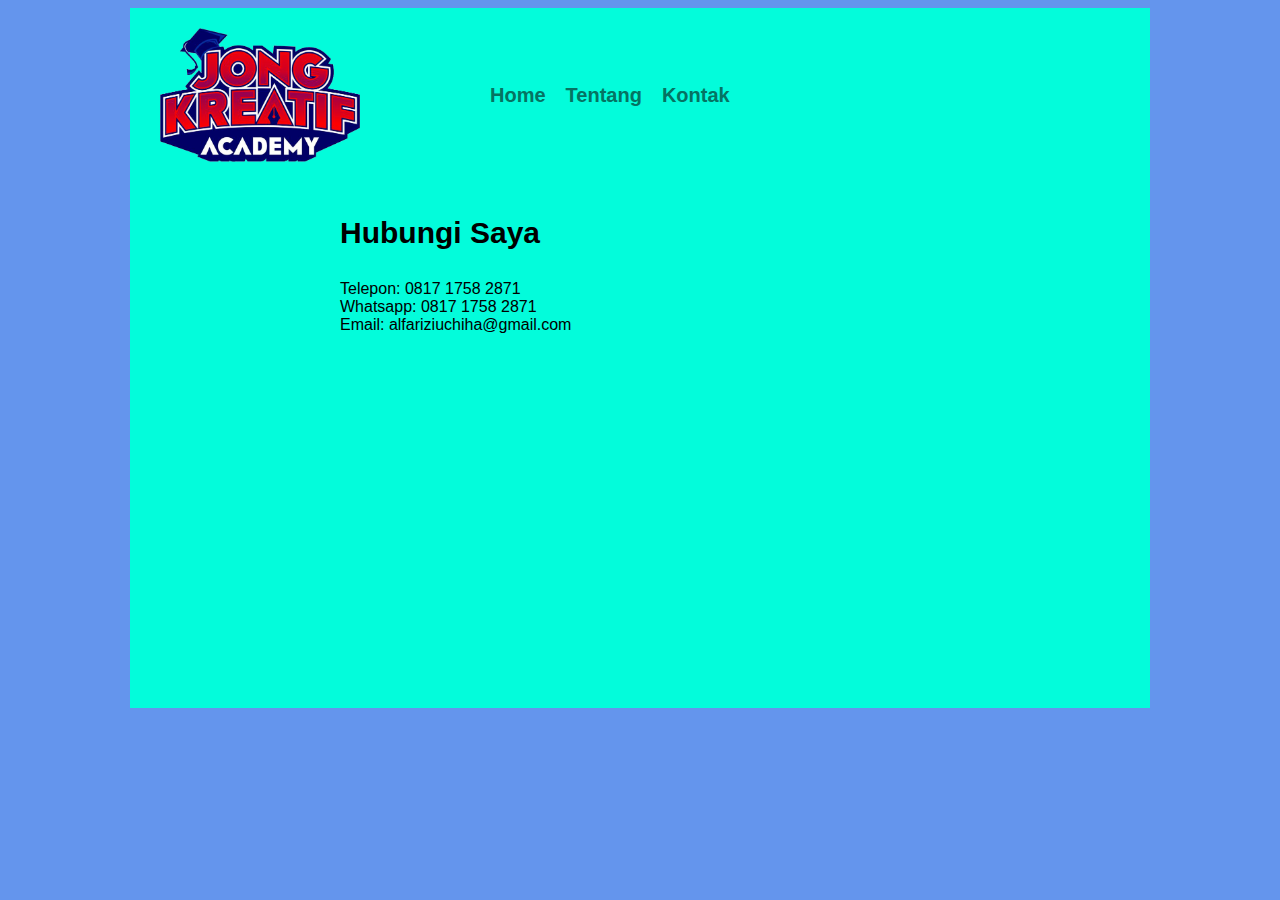
<file: Pengembangan Web Statis/3-html-dan-css-lanjutan/kontak.html>
<!DOCTYPE html>
<html lang="en">
<head>
    <title>HTML dan CSS Lanjutan</title>
    <link rel="stylesheet" href="kontak.css" />
</head>
<body>
    <div id="header" class="wrapper">

        <div class="container">

            <div id="logo">
                <img src="jongkreatif.png" alt="">
            </div>

            <div id="menu">
                <ul>
                    <li><a href="index.html">Home</a></a></li>
                    <li><a href="tentang.html">Tentang</a></li>
                    <li><a href="kontak.html">Kontak</a></li>
                </ul>
            </div>

            <div class="clear"></div>

            <div class="content">
                <h3>
                    Hubungi Saya
                </h3>
                <p>
                Telepon: 0817 1758 2871 <br>
                Whatsapp: 0817 1758 2871 <br>
                Email: alfariziuchiha@gmail.com
                </p>
                
            </div>

            <div class="clear"></div>

        </div>

    </div>
</body>
</html>
</file>
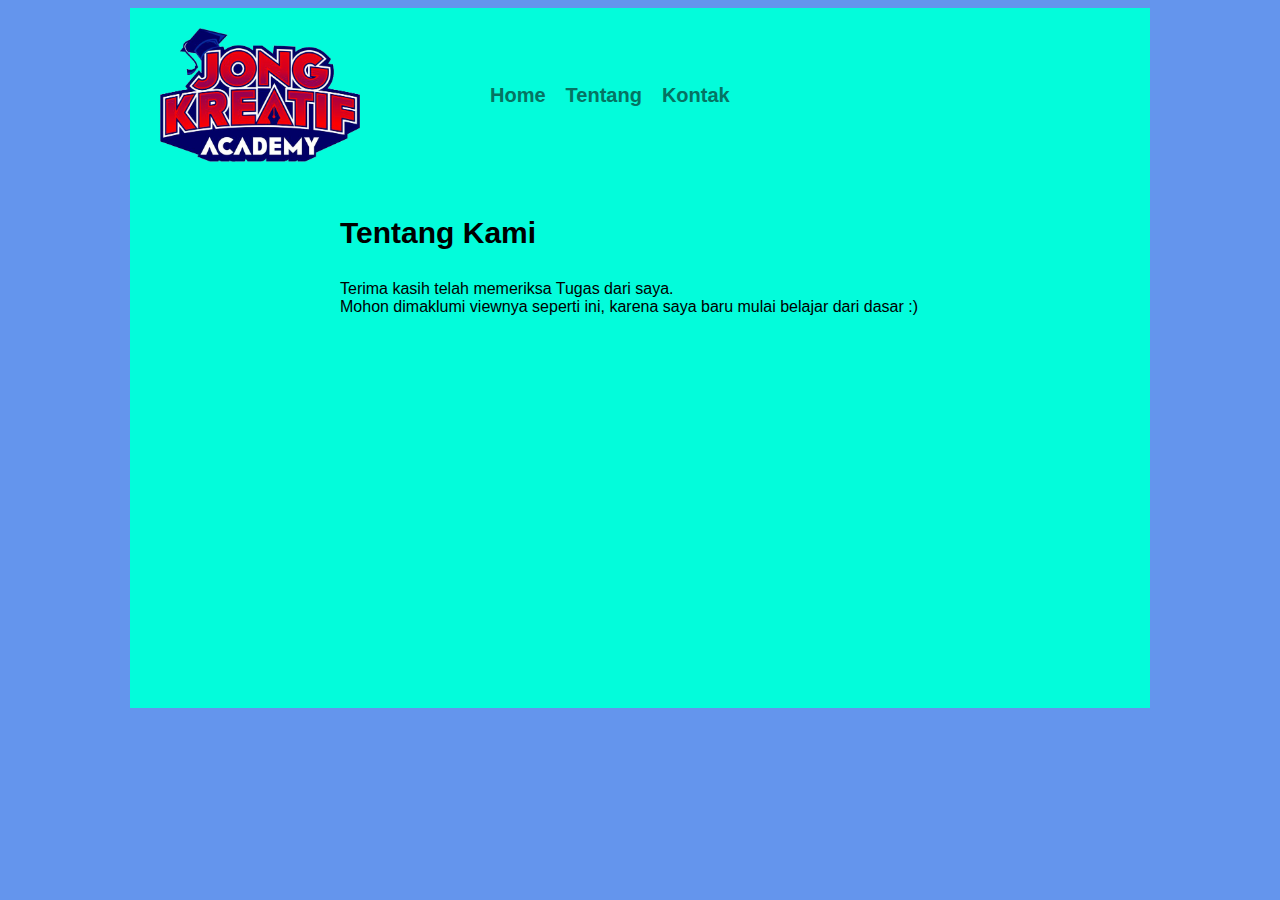
<file: Pengembangan Web Statis/3-html-dan-css-lanjutan/tentang.html>
<!DOCTYPE html>
<html lang="en">
<head>
    <title>HTML dan CSS Lanjutan</title>
    <link rel="stylesheet" href="tentang.css" />
</head>
<body>
    <div id="header" class="wrapper">

        <div class="container">

            <div id="logo">
                <img src="jongkreatif.png" alt="">
            </div>

            <div id="menu">
                <ul>
                    <li><a href="index.html">Home</a></a></li>
                    <li><a href="tentang.html">Tentang</a></li>
                    <li><a href="kontak.html">Kontak</a></li>
                </ul>
            </div>

            <div class="clear"></div>

            <div class="content">
                <h3>
                    Tentang Kami
                </h3>
                <p>
                    Terima kasih telah memeriksa Tugas dari saya. <br>
                    Mohon dimaklumi viewnya seperti ini, karena saya baru mulai belajar dari dasar :)
                    
                </p>
                
            </div>

            <div class="clear"></div>

        </div>

    </div>
</body>
</html>
</file>
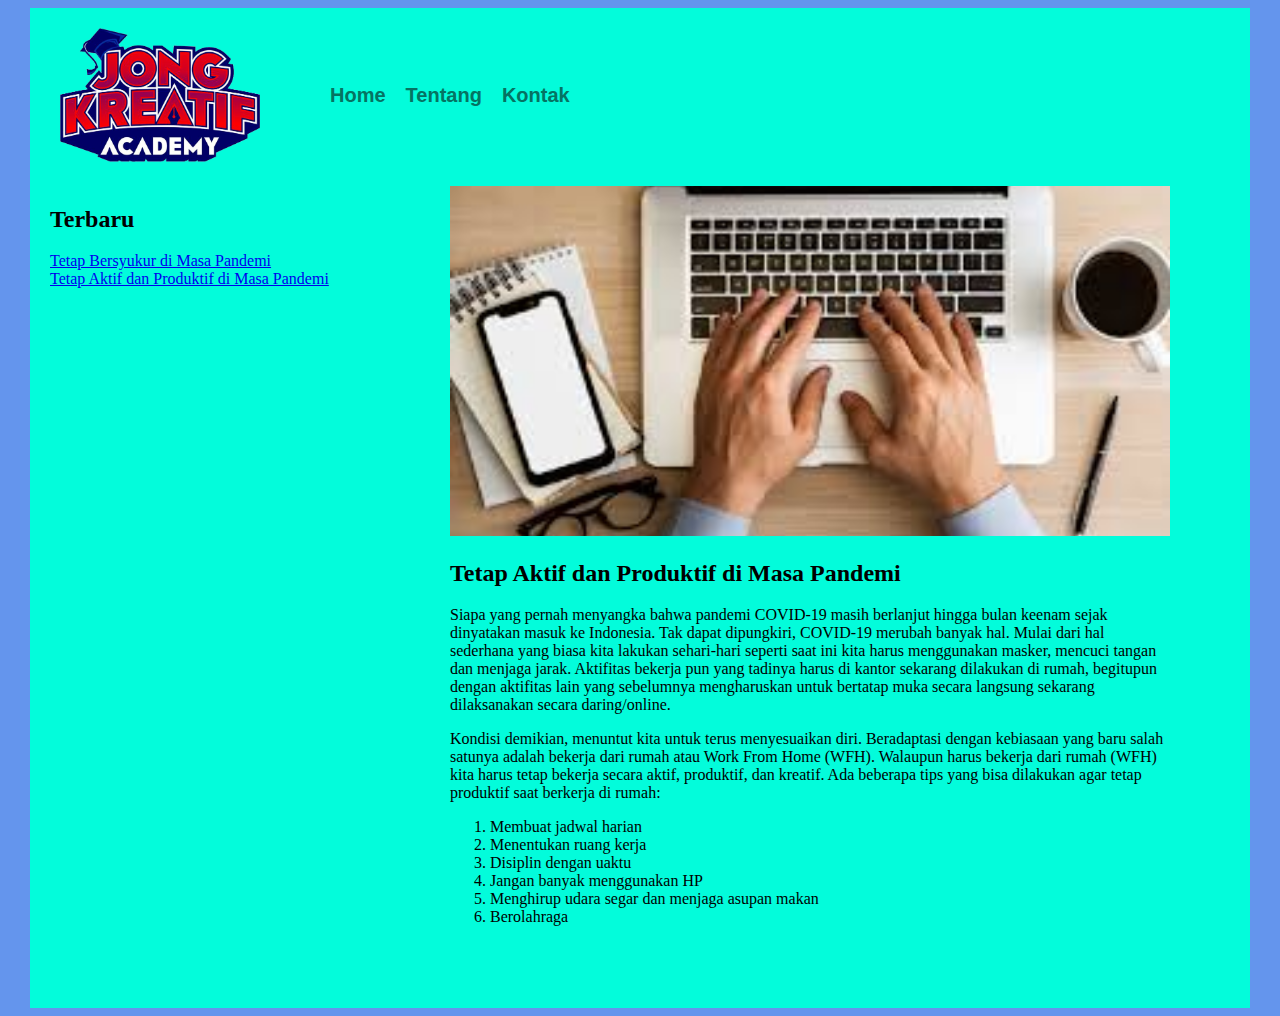
<file: Pengembangan Web Statis/3-html-dan-css-lanjutan/Tetap-Aktif-di-Masa-Pandemi.html>
<!DOCTYPE html>
<html lang="en">
<head>
    <title>Tetap Aktif di Masa pandemi</title>
    <link rel="stylesheet" href="styles3.css" />
</head>
<body>
    
    <div id="header" class="Wrapper">

        <div class="container">

            <div id="logo">
                <img src="jongkreatif.png" alt="">
            </div>

            <div id="menu">
                <ul>
                    <li><a href="index.html">Home</a></a></li>
                    <li><a href="tentang.html">Tentang</a></li>
                    <li><a href="kontak.html">Kontak</a></li>
                </ul>
            </div>

            <div class="clear"></div>

            <div class="sidebar">

                <div class="recent-article">
                    <h2>Terbaru</h2>

                    <ul>
                        <li><a href="file:///D:/xampp/htdocs/jongkoding/bab3/Tetap-Bersyukur-di-Masa-Pandemi.html">Tetap Bersyukur di Masa Pandemi</a></li>
                        <li><a href="file:///D:/xampp/htdocs/jongkoding/bab3/Tetap-Aktif-di-Masa-Pandemi.html">Tetap Aktif dan Produktif di Masa Pandemi</a></li>
                    </ul>

                </div>

            </div>

            <div class="content">

                <div class="blog-single">

                    <div class="image-box">

                        <img src="aktif.jpg" alt="">

                    </div>

                    <div class="text-box">

                        <h2>Tetap Aktif dan Produktif di Masa Pandemi</h2>

                        <p>
                            Siapa yang pernah menyangka bahwa pandemi COVID-19 masih berlanjut hingga bulan keenam sejak dinyatakan masuk ke Indonesia. Tak dapat dipungkiri, COVID-19 merubah banyak hal. Mulai dari hal sederhana yang biasa kita lakukan sehari-hari seperti saat ini kita harus menggunakan masker, mencuci tangan dan menjaga jarak. Aktifitas bekerja pun yang tadinya harus di kantor sekarang dilakukan di rumah, begitupun dengan  aktifitas lain yang sebelumnya mengharuskan untuk bertatap muka secara langsung sekarang dilaksanakan secara daring/online.
                        </p>

                        <p>
                            Kondisi demikian, menuntut kita untuk terus menyesuaikan diri. Beradaptasi dengan kebiasaan yang baru salah satunya adalah bekerja dari rumah atau Work From Home (WFH).  Walaupun harus bekerja dari rumah (WFH) kita harus tetap bekerja secara aktif, produktif, dan kreatif.  Ada beberapa tips  yang bisa dilakukan agar tetap produktif saat berkerja  di rumah:
                            <ol type="1">
                               <li>Membuat jadwal harian</li>
                                <li>Menentukan ruang kerja</li>
                                <li>Disiplin dengan uaktu</li>
                                <li>Jangan banyak menggunakan HP</li>
                                <li>Menghirup udara segar dan menjaga asupan makan</li>
                                <li>Berolahraga</li>
                            </ol>
                        </p>

                    </div>

                </div>
                
            </div>

            <div class="clear"></div>

        </div>

    </div>

</body>
</html>
</file>
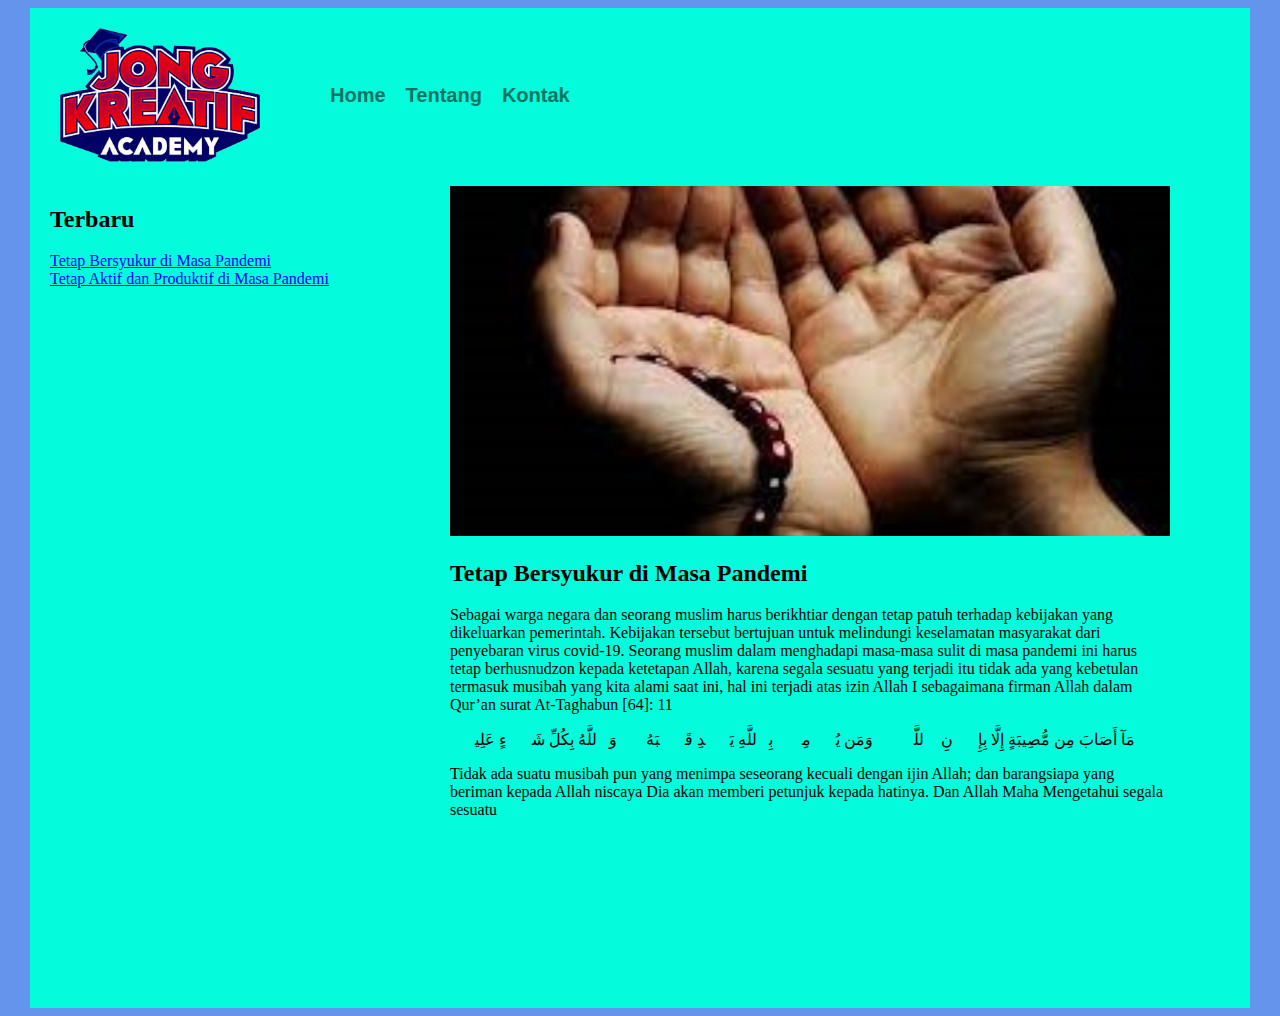
<file: Pengembangan Web Statis/3-html-dan-css-lanjutan/Tetap-Bersyukur-di-Masa-Pandemi.html>
<!DOCTYPE html>
<html lang="en">
<head>
    <title>Tetap Bersyukur di Masa pandemi</title>
    <link rel="stylesheet" href="styles2.css" />
</head>
<body>
    
    <div id="header" class="Wrapper">

        <div class="container">

            <div id="logo">
                <img src="jongkreatif.png" alt="">
            </div>

            <div id="menu">
                <ul>
                    <li><a href="index.html">Home</a></a></li>
                    <li><a href="tentang.html">Tentang</a></li>
                    <li><a href="kontak.html">Kontak</a></li>
                </ul>
            </div>

            <div class="clear"></div>

            <div class="sidebar">

                <div class="recent-article">
                    <h2>Terbaru</h2>

                    <ul>
                        <li><a href="file:///D:/xampp/htdocs/jongkoding/bab3/Tetap-Bersyukur-di-Masa-Pandemi.html">Tetap Bersyukur di Masa Pandemi</a></li>
                        <li><a href="file:///D:/xampp/htdocs/jongkoding/bab3/Tetap-Aktif-di-Masa-Pandemi.html">Tetap Aktif dan Produktif di Masa Pandemi</a></li>
                    </ul>

                </div>

            </div>

            <div class="content">

                <div class="blog-single">

                    <div class="image-box">

                        <img src="bersyukur.jpg" alt="">

                    </div>

                    <div class="text-box">

                        <h2>Tetap Bersyukur di Masa Pandemi</h2>

                        <p>
                            Sebagai warga negara dan seorang muslim harus berikhtiar dengan tetap patuh terhadap kebijakan yang dikeluarkan pemerintah. Kebijakan tersebut bertujuan untuk melindungi keselamatan masyarakat dari penyebaran virus covid-19. Seorang muslim dalam menghadapi masa-masa sulit di masa pandemi ini harus tetap berhusnudzon kepada ketetapan Allah, karena segala sesuatu yang terjadi itu tidak ada yang kebetulan termasuk musibah yang kita alami saat ini, hal ini terjadi atas izin Allah I sebagaimana firman Allah dalam Qur’an surat At-Taghabun [64]: 11</p>
                        <p>

مَآ أَصَابَ مِن مُّصِيبَةٍ إِلَّا بِإِذۡنِ ٱللَّهِۗ وَمَن يُؤۡمِنۢ بِٱللَّهِ يَهۡدِ قَلۡبَهُۥۚ وَٱللَّهُ بِكُلِّ شَيۡءٍ عَلِيمٞ 
</p>
<p>
Tidak ada suatu musibah pun yang menimpa seseorang kecuali dengan ijin Allah; dan barangsiapa yang beriman kepada Allah niscaya Dia akan memberi petunjuk kepada hatinya. Dan Allah Maha Mengetahui segala sesuatu
                        </p>

                    </div>

                </div>
                
            </div>

            <div class="clear"></div>

        </div>

    </div>

</body>
</html>
</file>
<file: Pengembangan Web Statis/3-html-dan-css-lanjutan/styles.css>
body {
    background-color: cornflowerblue;
}

.container {
    width: 1200px;
    height: 700px;
    margin: auto;
    padding-right: 10px;
    padding-left: 10px;
    background-color: #03fcdb;
}
.sidebar {
    width: 400px;
    float: left;
}
.content {
    width: 800px;
    float: right;
}
.clear {
    clear: both;
}
#logo {
    float: left;
    width: 200px;
    height: auto;
    padding: 20px;
}
#logo img {
    max-width:100%;
    height: auto;
}
#menu {
    padding-top: 60px;
    padding-bottom: 60px;
    float: right;
    width: 960px;
}
#menu li {
    float: left;
    list-style: none;
    margin-left: 10px;
    margin-right: 10px;
}
#menu li a {
    font-family: Verdana, Geneva, Tahoma, sans-serif;
    color: #057362;
    font-size: 20px;
    font-weight: bold;
    text-decoration: none;
} 
.blog-content {
    float: left;
    max-width: 380px;
    margin-right: 10px;
    margin-left: 10px;
    margin-bottom: 20px;
}
.blog-content img {
    width: 100%;
    height: 180px;
    object-fit: cover;
}
.recent-article {
    padding-left: 10px;
    padding-right: 10px;
}
.recent-article ul {
    padding: 0;
    margin: 0;
    list-style: none;
}
</file>
<file: Pengembangan Web Statis/5-rwd-dan-jquery/style.css>
body {
  background-color: #f1f1f1;
}
.container {
  padding-left: 10px;
  padding-right: 10px;
  /* background-color: #ececec; */
}
#header {
  padding-left: 5%;
  padding-right: 5%;
  height: 60px;
  border-bottom: 1px solid #757575;
  margin-right: -50px;
  position: fixed;
  top: 0;
  left: 0;
  right: 0;
  background-color: #f1f1f1;
}
#logo {
  float: right;
  width: 45px;
}
#logo img {
  max-width: 100%;
  border-radius: 50%;
  margin: 5px;
}
#logo h2 {
  display: inline-block;
}
.clear {
  clear: both;
}
.sidebar {
  width: 20%;
  height: 300px;
  border: 1px solid #757575;
  float: left;
  padding: 10px;
  margin-top: 100px;
  margin-left: 50px;
  margin-right: 25px;
  background-color: #fff;
  border-radius: 5%;
}
.recommended-article {
  font-family: arial;
}
.content {
  margin-top: 100px;
  margin-right: 50px;
  width: 67%;
  border: 1px solid #757575;
  border-radius: 2%;
  float: left;
  background-color: #fff;
}
.content h3 {
  font-family: arial;
  margin-left: 20px;
}
.blogcontent {
  display: inline-block;
}
.article {
  margin-left: 20px;
  margin-bottom: 20px;
  float: left;
  padding: 5px;
  width: 45%;
  height: 300px;
  border: 1px solid black;
  border-radius: 3%;
  background-color: #f1f1f1;
}
.article img {
  float: left;
  width: 35%;
  height: auto;
  max-width: 100%;
  margin: 7px;
  border-radius: 3%;
}
h3 p {
  display: inline-block;
}
h3 a {
  text-decoration: none;
}
.footer {
  border-top: 1px solid #757575;
  font-family: arial;
  height: 60px;
  margin-top: 50px;
}
.footer p {
  text-align: center;
  align-items: center;
}
.footer p a {
  text-decoration: none;
}

.menu-tab {
  width: 90px;
  height: 70px;
  position: fixed;
  z-index: 100;
  top: 0px;
  left: 0px;
  cursor: pointer;
  transition: all 0.6s ease-in-out;
  /*end of div*/
}

.menu-tab div {
  width: 33px;
  height: 4px;
  background-color: #2d2d2d;
  display: block;
  margin: 5px 30px;
  transition: all 0.6s ease-in-out;
}
.menu-tab div:nth-child(1) {
  margin-top: 20px;
}
/*end of menu-tab*/

.menu-tab.active {
  left: 200px;
  transition: all 600ms ease-in-out;
  background-color: rgba(53, 51, 51, 0);
}
.menu-tab.active #one {
  transform: translateY(9px) rotate(-135deg);
  transition: all 0.6s ease-in-out;
  background-color: #e74c3c;
}
.menu-tab.active #two {
  opacity: 0;
  transition: 0.4s ease;
}
.menu-tab.active #three {
  transform: translateY(-9px) rotate(-45deg);
  transition: all 0.6s ease-in-out;
  background-color: #e74c3c;
}
.menu-hide {
  width: 200px;
  left: -300px;
  height: 100vh;
  position: fixed;
  z-index: 10;
  top: 0px;
  transition: all 0.6s ease-in-out;
  /*end of nav*/
}
.menu-hide nav ul li {
  font-family: arial;
  height: 60px;
  list-style-type: none;
  text-align: center;
  line-height: 60px;
  transition: all 0.5s ease;
}
.menu-hide nav ul li:hover {
  background-color: #dbdbdb;
  transition: all 0.5s ease;
}
.menu-hide nav ul li a {
  padding: 30px 25px;
  text-decoration: none;
  color: #555555;
  font-weight: 700;
}
/*end of menu-hide*/
.menu-hide.show {
  left: 0px;
  background-color: rgba(255, 255, 255, 0.993);
  transition: all 0.6s ease-in-out;
}

/* LAPTOP 13,5 <INCH */
@media (max-width: 1350px) {
  .sidebar {
    margin-left: 30px;
  }
  .content {
    margin-right: 30px;
    margin-top: 30px;
  }
  .article {
    margin-left: 15px;
    margin-bottom: 15px;
    float: left;
    padding: 5px;
  }
}

/* TABLET */
@media (max-width: 1024px) {
  .sidebar {
    margin-left: 25px;
    width: 25%;
  }
  .content {
    margin-right: 25px;
    width: 60%;
  }
  .article {
    width: 90%;
  }
}

/* HP */
@media (max-width: 767px) {
  #header {
    padding-left: 1%;
    padding-right: 1%;
  }
  .sidebar {
    margin-left: 5px;
    width: 90%;
  }
  .content {
    width: 97%;
  }
  .article {
    margin: 20px;
    padding: 3px;
    width: 90%;
    height: auto;
  }
}
</file>
<file: Pengembangan Web Statis/6-bootstrap/css/style.css>
.jumbotron {
  padding-top: 6rem;
  background-color: #e2edff;
}

#gallery {
  background-color: #e2edff;
}

section {
  padding-top: 4rem;
}
</file>
<file: Pengembangan Web Statis/3-html-dan-css-lanjutan/kontak.css>
body {
    background-color: cornflowerblue;
}

.container {
    width: 1000px;
    height: 700px;
    margin: auto;
    padding-right: 10px;
    padding-left: 10px;
    background-color: #03fcdb;
}
.content {
    width: 800px;
    float: right;
}
.clear {
    clear: both;
}
#logo {
    float: left;
    width: 200px;
    height: auto;
    padding: 20px;
}
#logo img {
    max-width:100%;
    height: auto;
}
#menu {
    padding-top: 60px;
    padding-bottom: 60px;
    float: right;
    width: 700px;
}
#menu li {
    float: left;
    list-style: none;
    margin-left: 10px;
    margin-right: 10px;
}
#menu li a {
    font-family: Verdana, Geneva, Tahoma, sans-serif;
    color: #057362;
    font-size: 20px;
    font-weight: bold;
    text-decoration: none;
} 
.content h3 {
    font-family: Impact, Haettenschweiler, 'Arial Narrow Bold', sans-serif;
    font-size: 30px;
}
.content p {
    font-family: -apple-system, BlinkMacSystemFont, 'Segoe UI', Roboto, Oxygen, Ubuntu, Cantarell, 'Open Sans', 'Helvetica Neue', sans-serif;
}
</file>
<file: Pengembangan Web Statis/3-html-dan-css-lanjutan/tentang.css>
body {
    background-color: cornflowerblue;
}

.container {
    width: 1000px;
    height: 700px;
    margin: auto;
    padding-right: 10px;
    padding-left: 10px;
    background-color: #03fcdb;
}
.content {
    width: 800px;
    float: right;
}
.clear {
    clear: both;
}
#logo {
    float: left;
    width: 200px;
    height: auto;
    padding: 20px;
}
#logo img {
    max-width:100%;
    height: auto;
}
#menu {
    padding-top: 60px;
    padding-bottom: 60px;
    float: right;
    width: 700px;
}
#menu li {
    float: left;
    list-style: none;
    margin-left: 10px;
    margin-right: 10px;
}
#menu li a {
    font-family: Verdana, Geneva, Tahoma, sans-serif;
    color: #057362;
    font-size: 20px;
    font-weight: bold;
    text-decoration: none;
} 
.content h3 {
    font-family: Impact, Haettenschweiler, 'Arial Narrow Bold', sans-serif;
    font-size: 30px;
}
.content p {
    font-family: -apple-system, BlinkMacSystemFont, 'Segoe UI', Roboto, Oxygen, Ubuntu, Cantarell, 'Open Sans', 'Helvetica Neue', sans-serif;
}
</file>
<file: Pengembangan Web Statis/3-html-dan-css-lanjutan/styles3.css>
body {
    background-color: cornflowerblue;
}

.container {
    width: 1200px;
    height: 1000px;
    margin: auto;
    padding-right: 10px;
    padding-left: 10px;
    background-color: #03fcdb;
}
.sidebar {
    width: 400px;
    float: left;
}
.content {
    width: 800px;
    float: right;
}
.clear {
    clear: both;
}
#logo {
    float: left;
    width: 200px;
    height: auto;
    padding: 20px;
}
#logo img {
    max-width:100%;
    height: auto;
}
#menu {
    padding-top: 60px;
    padding-bottom: 60px;
    float: right;
    width: 960px;
}
#menu li {
    float: left;
    list-style: none;
    margin-left: 10px;
    margin-right: 10px;
}
#menu li a {
    font-family: Verdana, Geneva, Tahoma, sans-serif;
    color: #057362;
    font-size: 20px;
    font-weight: bold;
    text-decoration: none;
} 
.blog-single {
    max-width: 720px;
    max-height: 400px;
    margin-right: 10px;
    margin-left: 10px;
    margin-bottom: 20px;
}
.blog-single img {
    width: 100%;
    height: 350px;
    object-fit: cover;
}
.recent-article {
    padding-left: 10px;
    padding-right: 10px;
}
.recent-article ul {
    padding: 0;
    margin: 0;
    list-style: none;
}
</file>
<file: Pengembangan Web Statis/3-html-dan-css-lanjutan/styles2.css>
body {
    background-color: cornflowerblue;
}

.container {
    width: 1200px;
    height: 1000px;
    margin: auto;
    padding-right: 10px;
    padding-left: 10px;
    background-color: #03fcdb;
}
.sidebar {
    width: 400px;
    float: left;
}
.content {
    width: 800px;
    float: right;
}
.clear {
    clear: both;
}
#logo {
    float: left;
    width: 200px;
    height: auto;
    padding: 20px;
}
#logo img {
    max-width:100%;
    height: auto;
}
#menu {
    padding-top: 60px;
    padding-bottom: 60px;
    float: right;
    width: 960px;
}
#menu li {
    float: left;
    list-style: none;
    margin-left: 10px;
    margin-right: 10px;
}
#menu li a {
    font-family: Verdana, Geneva, Tahoma, sans-serif;
    color: #057362;
    font-size: 20px;
    font-weight: bold;
    text-decoration: none;
} 
.blog-single {
    max-width: 720px;
    max-height: 400px;
    margin-right: 10px;
    margin-left: 10px;
    margin-bottom: 20px;
}
.blog-single img {
    width: 100%;
    height: 350px;
    object-fit: cover;
}
.recent-article {
    padding-left: 10px;
    padding-right: 10px;
}
.recent-article ul {
    padding: 0;
    margin: 0;
    list-style: none;
}
</file>
